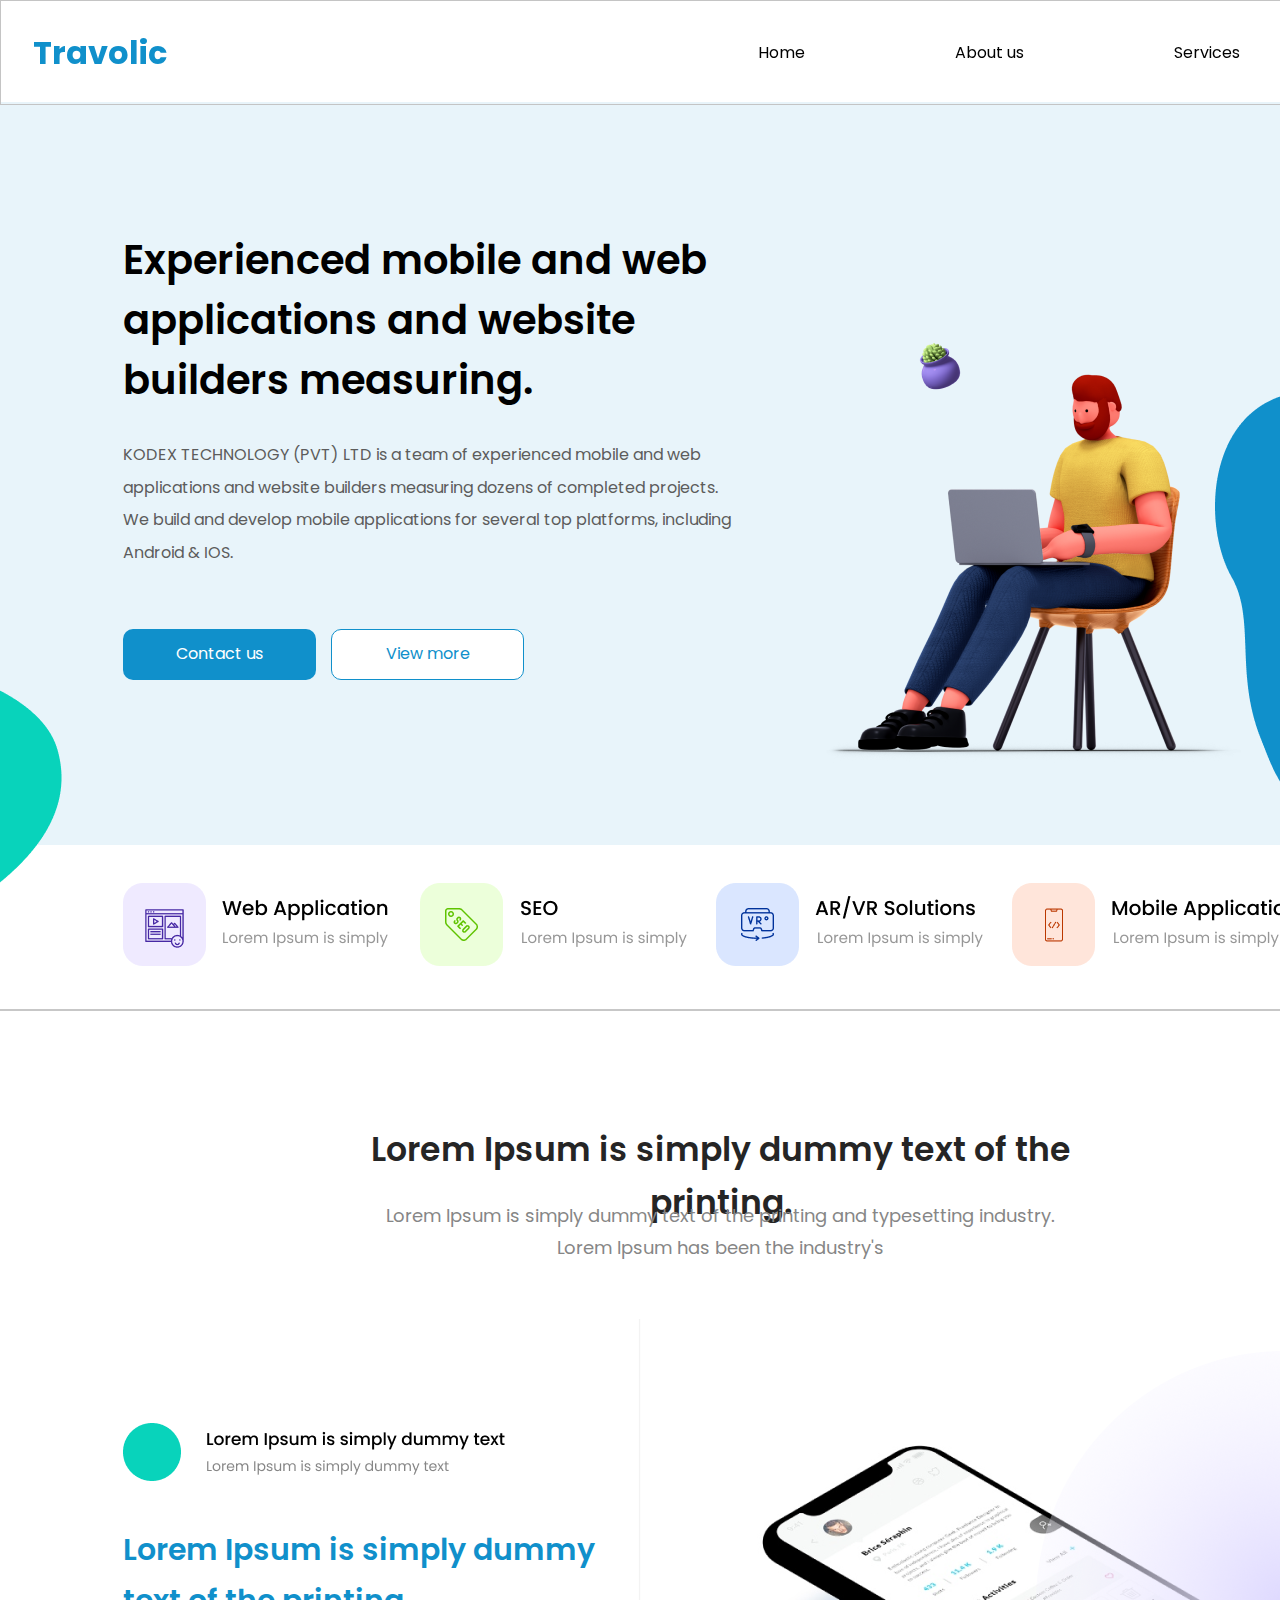
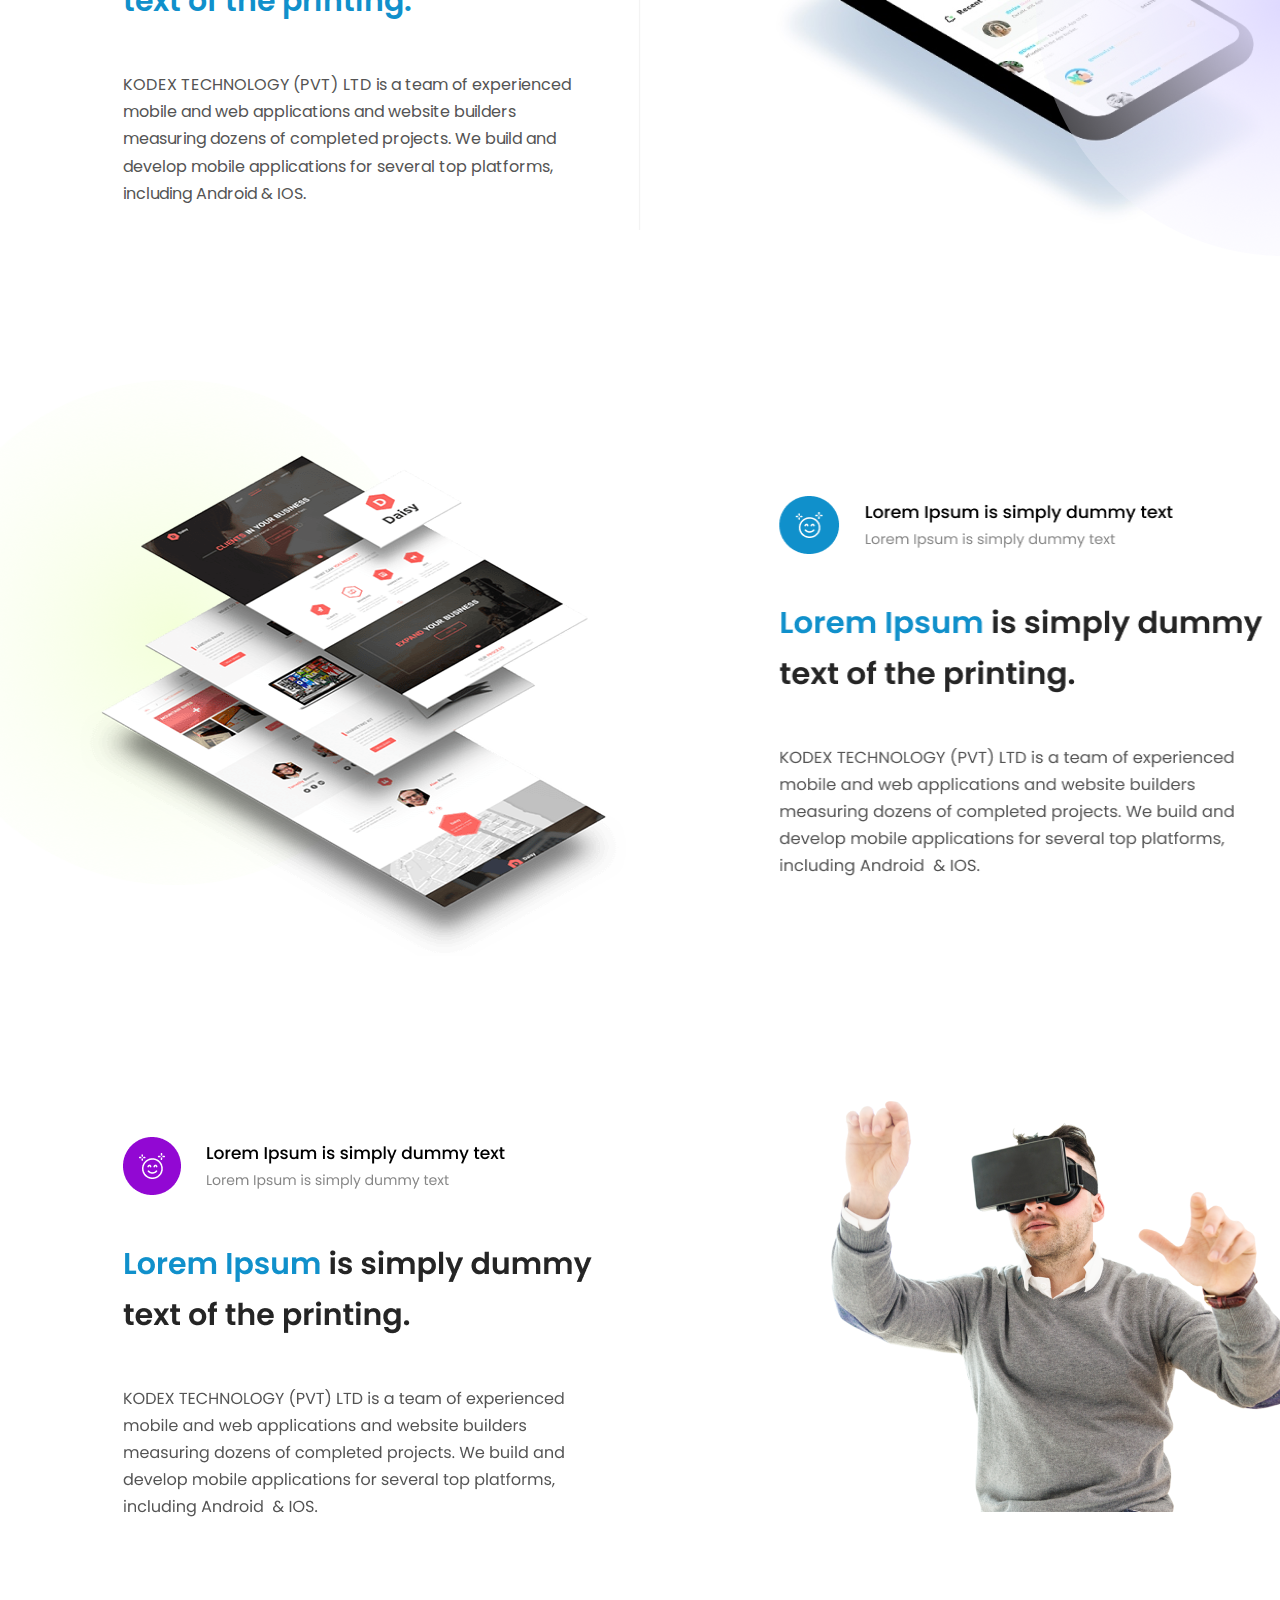
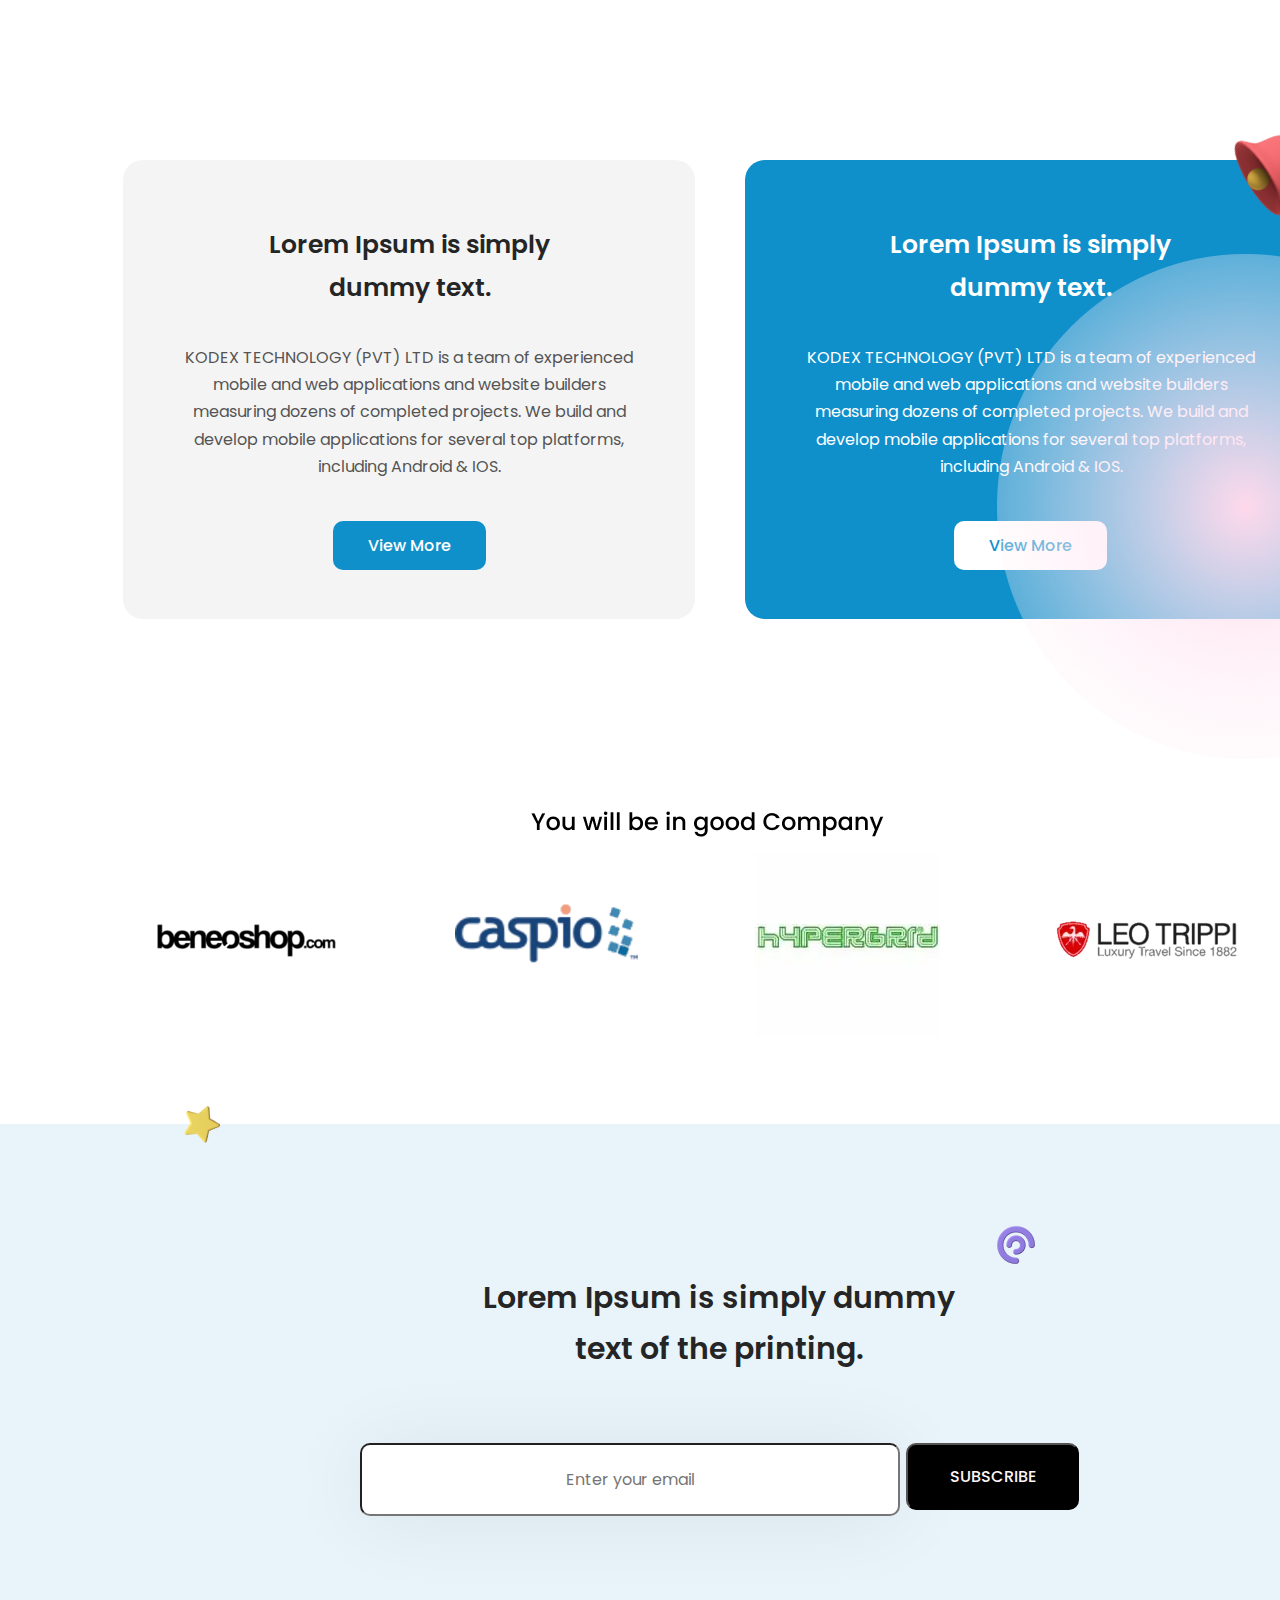
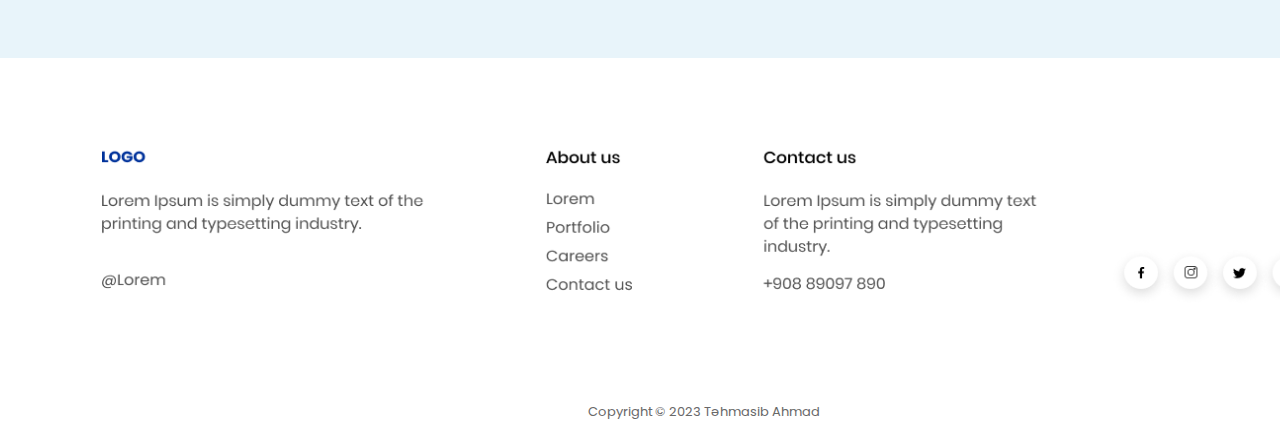
<file: index.html>
<!DOCTYPE html>
<html lang="en">
  <head>
    <meta charset="UTF-8" />
    <meta http-equiv="X-UA-Compatible" content="IE=edge" />
    <meta name="viewport" content="width=device-width, initial-scale=1.0" />
    <title>Contact Us</title>
    <link rel="stylesheet" href="assets/css/reset.css" />
    <link rel="stylesheet" href="assets/css/home.css" />
    <link
      href="https://fonts.googleapis.com/css2?family=Dancing+Script&family=Konkhmer+Sleokchher&family=Playfair+Display:ital@1&family=Poppins:wght@500&display=swap"
      rel="stylesheet"
    />
    <!-- Google tag (gtag.js) -->
<script async src="https://www.googletagmanager.com/gtag/js?id=AW-11320506823">
</script>
<script>
  window.dataLayer = window.dataLayer || [];
  function gtag(){dataLayer.push(arguments);}
  gtag('js', new Date());

  gtag('config', 'AW-11320506823');
</script>
  </head>
  <body>
    <main>
      <header>
        <h1>Travolic</h1>
        <nav>
          <ul>
            <li class="li1"><a class="aa" href="index.html">Home</a></li>
            <li class="li1"><a class="aa" href="about.html">About us</a></li>
            <li class="li1"><a class="aa" href="services.html">Services</a></li>
            <li class="li2">
              <a class="bb" href="contact.html">Contact us</a>
            </li>
          </ul>
        </nav>
      </header>
      <section class="sec1">
        <img class="img01" src="assets/images/Rectangle 4.png" alt="image">
        <img class="img2" src="assets/images/Group 6.png" alt="image">
        <h1 class="h1">Experienced mobile and web
          <br> applications and website
          <br> builders measuring.</h1>
          <p class="p1">KODEX TECHNOLOGY (PVT) LTD is a team of experienced mobile and web applications and website builders measuring dozens of completed projects. We build and develop mobile applications for several top platforms, including Android  & IOS.</p>
          <button class="btn1">Contact us</button>
          <button class="btn2">View more</button>
          <img class="img3" src="assets/images/Vector 1.png" alt="image">
          <img class="img4" src="assets/images/Vector 2.png" alt="image">
          <div>
            <img class="img5" src="assets/images/Group 23.png" alt="image">
            <img class="img6" src="assets/images/Group 24.png" alt="image">
            <img class="img7" src="assets/images/Group 25.png" alt="image">
            <img class="img8" src="assets/images/Group 26.png" alt="image">
            <img class="img9" src="assets/images/Line 2.png" alt="image">
          </div>
      </section>
      <section class="sec2">
        <h1 class="h2">Lorem Ipsum is simply dummy text of the printing.</h1>
        <p class="p2">Lorem Ipsum is simply dummy text of the printing and typesetting industry. Lorem Ipsum has been the industry's</p>
        <img class="img10" src="assets/images/Group 21.png" alt="image">
        <img class="img11" src="assets/images/happy 1.png" alt="image">
        <h1 class="h3">Lorem Ipsum is simply dummy text of the printing. </h1>
        <p class="p3">KODEX TECHNOLOGY (PVT) LTD is a team of experienced mobile and web applications and website builders measuring dozens of completed projects. We build and develop mobile applications for several top platforms, including Android  & IOS. </p>
      <div>
        <img class="img12" src="assets/images/17. Recent Activities 1.png" alt="image">
        <img class="img13" src="assets/images/Ellipse 3.png" alt="image">
      </div>
      <div>
        <img class="img14" src="assets/images/Group 29.png" alt="image">
      </div>
      <div>
        <img class="img15" src="assets/images/Group 32.png" alt="image">
      </div>
      </section>
        <div class="d"></div>
          <h1 class="hh21">Lorem Ipsum is simply dummy text.</h1>
          <p class="pp21">KODEX TECHNOLOGY (PVT) LTD is a team of experienced mobile and web applications and website builders measuring dozens of completed projects. We build and develop mobile applications for several top platforms, including Android  & IOS. </p>
          <button class="butto">View More</button>
        <div class="d1"></div>
          <h1 class="hh22">Lorem Ipsum is simply dummy text.</h1>
          <p class="pp22">KODEX TECHNOLOGY (PVT) LTD is a team of experienced mobile and web applications and website builders measuring dozens of completed projects. We build and develop mobile applications for several top platforms, including Android  & IOS. </p>
          <button class="csbutt">View More</button>
          <img class="img16" src="assets/images/Bell Angle 1.png" alt="image">
          <img class="img17" src="assets/images/Ellipse 4.png" alt="image">
          <img class="img18" src="assets/images/Ellipse 3 (1).png" alt="image">
          <div>
            <img class="img19" src="assets/images/Group 41.png" alt="image">
          </div>
          <div>
            <img class="img1" src="assets/images/Star 1.png" alt="image">
            <div class="sdiv"></div>
            <h1 class="hh11">Lorem Ipsum is simply dummy
                <br>
                text of the printing. </h1>
                <img class="immg" src="assets/images/Pai Chart 1.png" alt="image">
            <input class="inpt" type="email" placeholder="Enter your email">
            <button class="subs">SUBSCRIBE</button>
            <img class="img11" src="assets/images/Group 73.png" alt="image">
        </div>
    </section>
    <footer>
        <p class="foot">Copyright &copy; 2023 Təhmasib Ahmad</p>
    </footer>
    </main>
  </body>
</html>
</file>
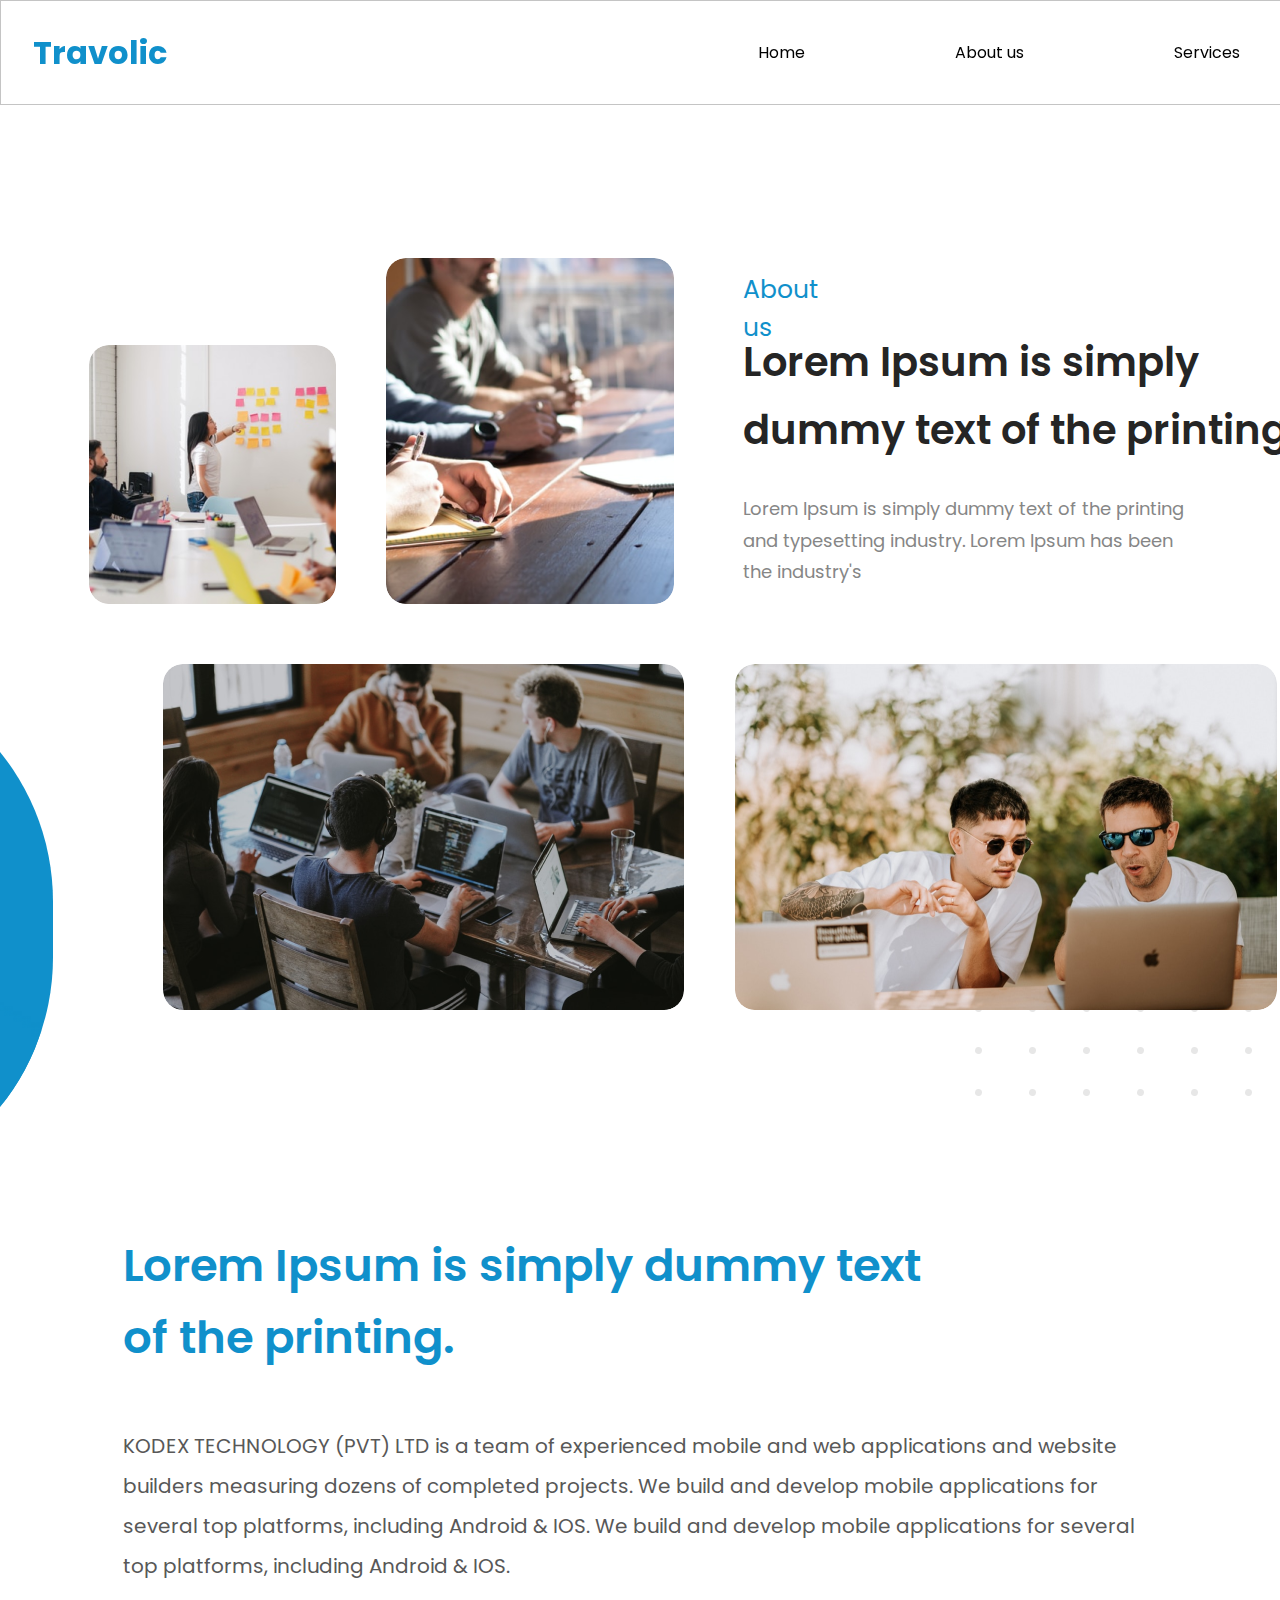
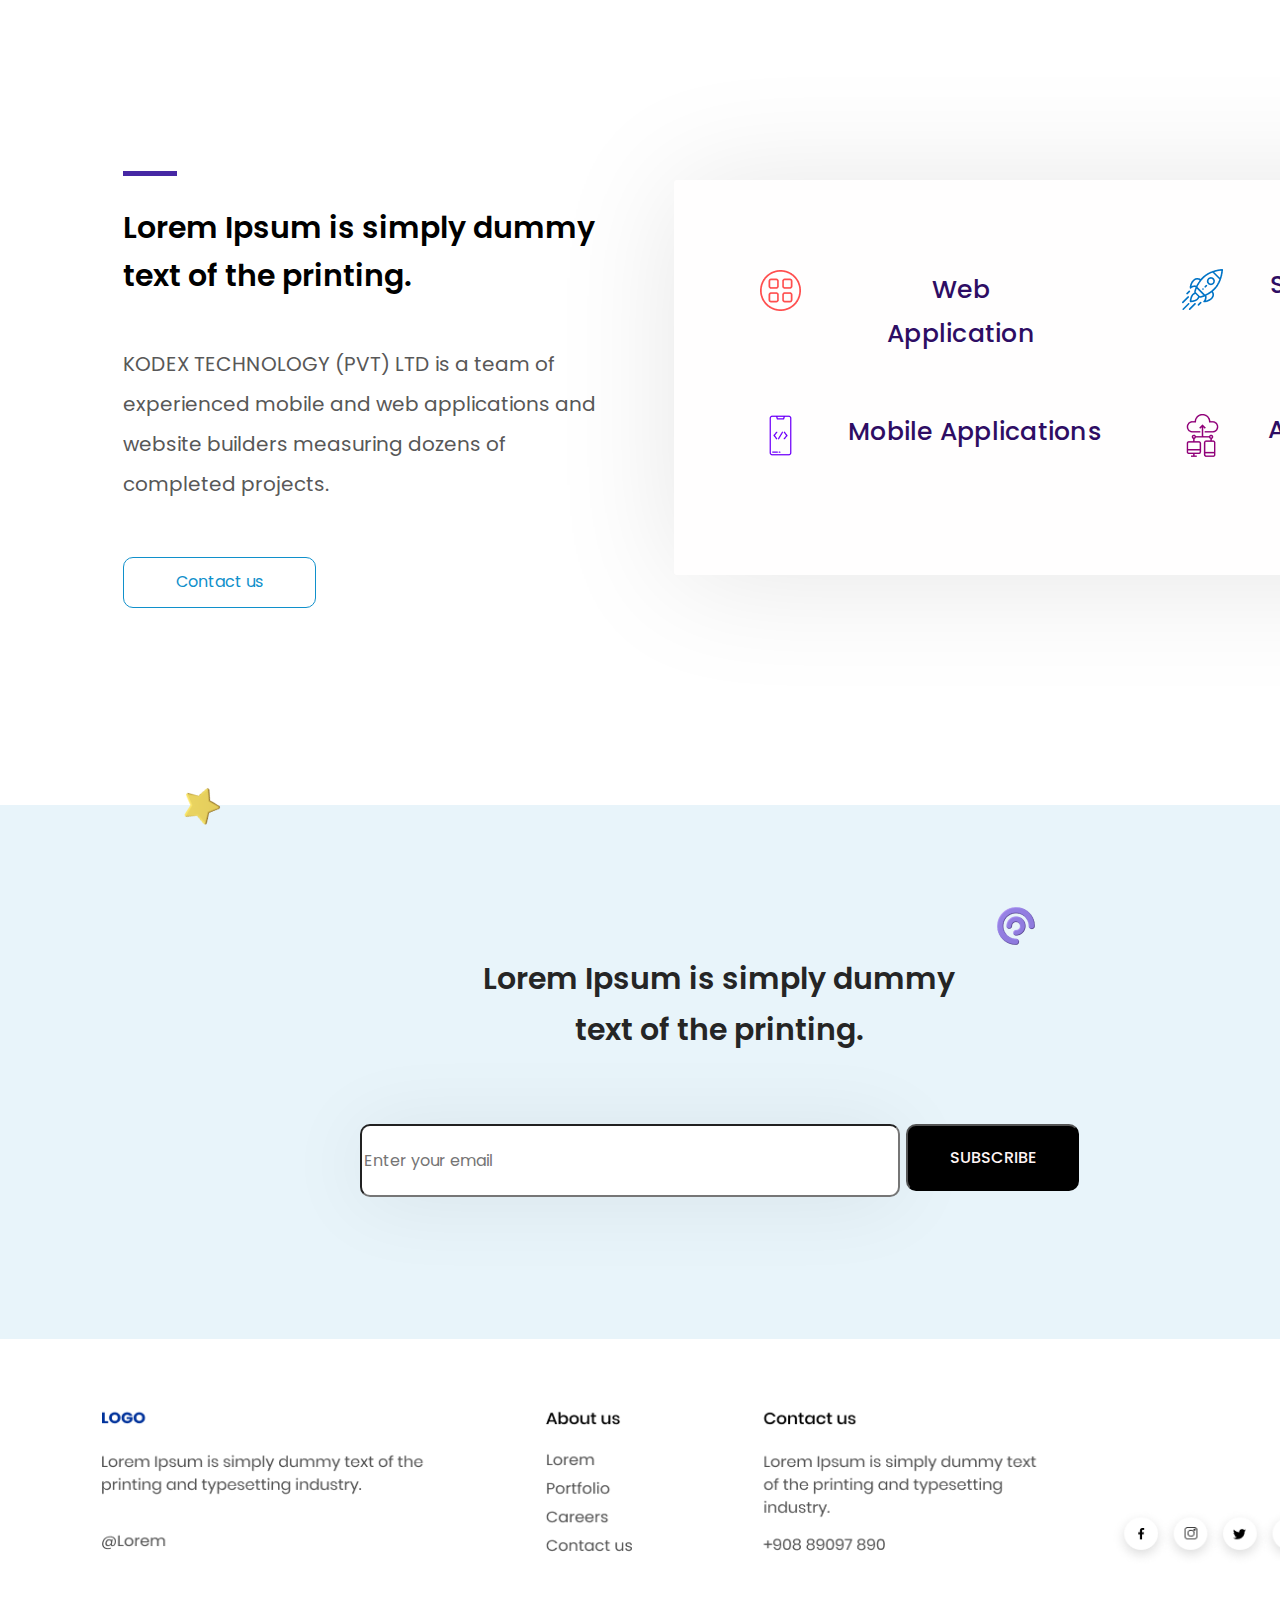
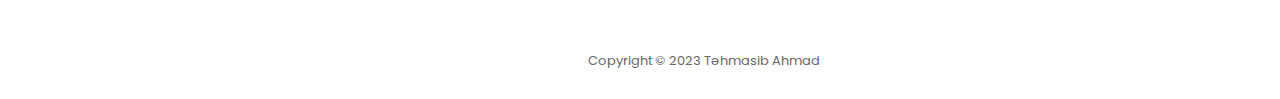
<file: about.html>
<!DOCTYPE html>
<html lang="en">

<head>
    <meta charset="UTF-8" />
    <meta http-equiv="X-UA-Compatible" content="IE=edge" />
    <meta name="viewport" content="width=device-width, initial-scale=1.0" />
    <title>About Us</title>
    <link rel="stylesheet" href="assets/css/reset.css" />
    <link rel="stylesheet" href="assets/css/aboutstyle.css" />
    <link
        href="https://fonts.googleapis.com/css2?family=Dancing+Script&family=Konkhmer+Sleokchher&family=Playfair+Display:ital@1&family=Poppins:wght@500&display=swap"
        rel="stylesheet" />
    <!-- Google tag (gtag.js) -->
<script async src="https://www.googletagmanager.com/gtag/js?id=AW-11320506823">
</script>
<script>
  window.dataLayer = window.dataLayer || [];
  function gtag(){dataLayer.push(arguments);}
  gtag('js', new Date());

  gtag('config', 'AW-11320506823');
</script>
</head>

<body>
    <main>
        <header>
            <h1>Travolic</h1>
            <nav>
                <ul>
                    <li class="li1"><a class="aa" href="index.html">Home</a></li>
                    <li class="li1"><a class="aa" href="about.html">About us</a></li>
                    <li class="li1"><a class="aa" href="services.html">Services</a></li>
                    <li class="li2"><a class="bb" href="contact.html">Contact us</a></li>
                </ul>
            </nav>
        </header>
        <section>
            <div>
                <img class="rectangle16" src="assets/images/Rectangle 16.png" alt="image">
                <img class="rectangle17" src="assets/images/Rectangle 17.png" alt="image">
                <p class="pp">About us</p>
                <h1 class="hh">Lorem Ipsum is simply dummy text of the printing.</h1>
                <p class="pp1">Lorem Ipsum is simply dummy text of the printing and typesetting industry. Lorem Ipsum has been the industry's</p>
                <img class="vector3" src="assets/images/Vector 3.png" alt="Vector">
            </div>
            <div>
                <img class="vector31" src="assets/images/Vector 3 (1).png" alt="Vector">
                <img class="rectangle18" src="assets/images/Rectangle 18.png" alt="image">
                <img class="rectangle19" src="assets/images/Rectangle 19.png" alt="image">
                <img class="frame27" src="assets/images/Frame 27.png" alt="Frame">
            </div>
            <div>
                <h1 class="h1">Lorem Ipsum is simply dummy text of the printing.</h1>
                <p class="p1">KODEX TECHNOLOGY (PVT) LTD is a team of experienced mobile and web applications and website builders
                    measuring dozens of completed projects. We build and develop mobile applications for several top
                    platforms, including Android & IOS. We build and develop mobile applications for several top
                    platforms, including Android & IOS.</p>
            </div>
            <div>
                <div>
                    <img class="rectangle20" src="assets/images/Rectangle 20.png" alt="image">
                    <h1 class="h2">Lorem Ipsum is simply dummy text of the printing.</h1>
                    <p class="p2">KODEX TECHNOLOGY (PVT) LTD is a team of experienced mobile and web applications and website
                        builders measuring dozens of completed projects.</p>
                    <button class="buutton">Contact us</button>
                </div>
                <div>
                    <div class="rel3"></div>
                    <img class="apps1" src="assets/images/apps 1.png" alt="image">
                    <p class="p3">Web Application</p>
                    <img class="startup1" src="assets/images/startup 1.png" alt="image">
                    <p class="p4">Mobile Applications</p>
                    <img class="coding1" src="assets/images/coding 1.png" alt="image">
                    <p class="p5">SEO</p>
                    <img class="cloud-computing1" src="assets/images/cloud-computing 1.png" alt="image">
                    <p class="p6">AR/VR</p>                  
                </div>
            </div>
            <div>
                <img class="img1" src="assets/images/Star 1.png" alt="image">
                <div class="sdiv"></div>
                <h1 class="hh11">Lorem Ipsum is simply dummy
                    <br>
                    text of the printing. </h1>
                    <img class="immg" src="assets/images/Pai Chart 1.png" alt="image">
                <input class="inpt" type="email" placeholder="Enter your email">
                <button class="subs">SUBSCRIBE</button>
                <img class="img11" src="assets/images/Group 73.png" alt="image">
            </div>
        </section>
        <footer>
            <p class="foot">Copyright &copy; 2023 Təhmasib Ahmad</p>
        </footer>
        </main>
</body>

</html>
</file>
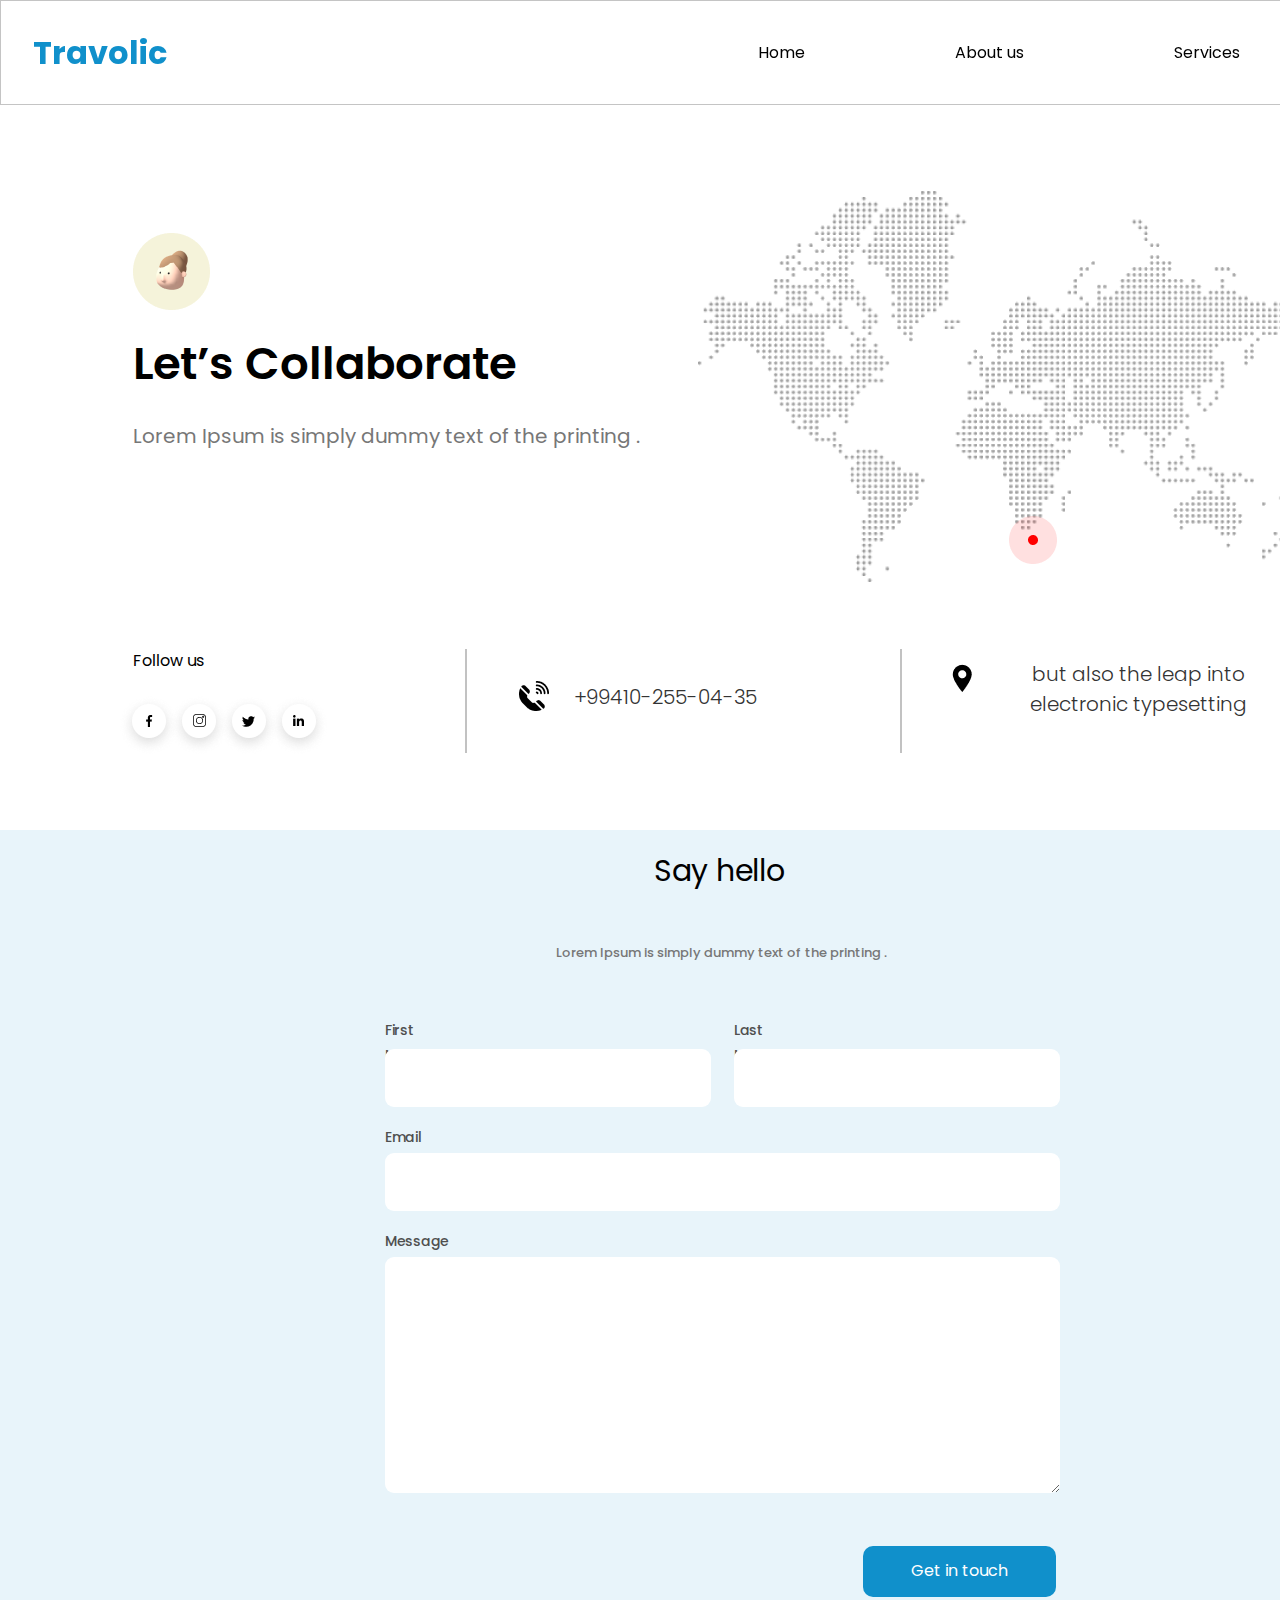
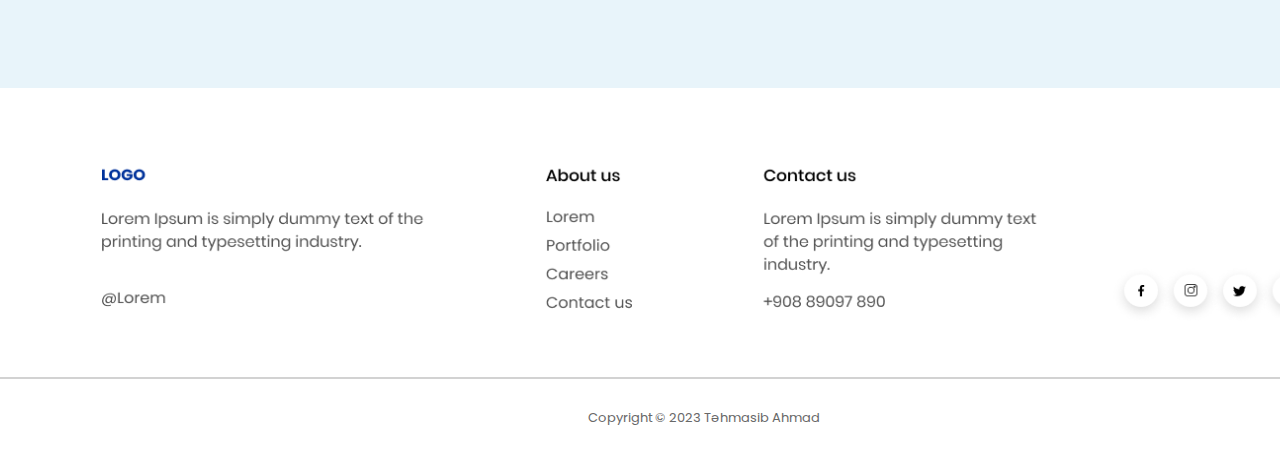
<file: contact.html>
<!DOCTYPE html>
<html lang="en">
  <head>
    <meta charset="UTF-8" />
    <meta http-equiv="X-UA-Compatible" content="IE=edge" />
    <meta name="viewport" content="width=device-width, initial-scale=1.0" />
    <title>Contact Us</title>
    <link rel="stylesheet" href="assets/css/reset.css" />
    <link rel="stylesheet" href="assets/css/style.css" />
    <link
      href="https://fonts.googleapis.com/css2?family=Dancing+Script&family=Konkhmer+Sleokchher&family=Playfair+Display:ital@1&family=Poppins:wght@500&display=swap"
      rel="stylesheet"
    />
    <!-- Google tag (gtag.js) -->
<script async src="https://www.googletagmanager.com/gtag/js?id=AW-11320506823">
</script>
<script>
  window.dataLayer = window.dataLayer || [];
  function gtag(){dataLayer.push(arguments);}
  gtag('js', new Date());

  gtag('config', 'AW-11320506823');
</script>
  </head>

  <body>
    <main>
      <header>
        <h1>Travolic</h1>
        <nav>
          <ul>
            <li class="li1"><a class="aa" href="index.html">Home</a></li>
            <li class="li1"><a class="aa" href="about.html">About us</a></li>
            <li class="li1"><a class="aa" href="services.html">Services</a></li>
            <li class="li2"><a class="bb" href="contact.html">Contact us</a></li>
          </ul>
        </nav>
      </header>
      <section class="sec1">
        <img class="img1" src="assets/images/Group 113.png" alt="image" />
        <h1 class="h1">Let’s Collaborate</h1>
        <p class="p1">Lorem Ipsum is simply dummy text of the printing .</p>
        <img class="img2" src="assets/images/Group 66.png" alt="image" />
        <nav class="roww">
          <ul>
            <li>
              <p class="p2">Follow us</p>
              <img class="img3" src="assets/images/Group 12.png" alt="image" />
            </li>
            <div class="deg1"></div>
            <li>
              <img class="img4" src="assets/images/phone 1.png" alt="image" />
              <p class="p3">+99410-255-04-35</p>
            </li>
            <div class="deg2"></div>
            <li>
              <img class="img5" src="assets/images/gps 1.png" alt="image" />
              <p class="p4">but also the leap into electronic typesetting</p>
            </li>
          </ul>
        </nav>
      </section>
      <section class="sec2">
        <h1 class="h2">Say hello</h1>
        <p class="p5">Lorem Ipsum is simply dummy text of the printing .</p>
        <form>
            <label class="label1" for="fname">First Name</label>
            <input type="text" id="fname" class="label12" />
            <label class="label2" for="lname">Last Name</label>
            <input type="text" id="lname" class="label13"/>
            <label class="label3" for="email">Email Address</label>
            <input type="text" id="email" class="label14" />
            <label class="label4" for="message">Message</label>
            <textarea name="message" id="message" cols="30" rows="10" class="label15"></textarea>
            <button class="button1"><p class="p6">Get in touch</p></button>
        </form>
      </section>
      <div class="diiv">
        <img class="img6" src="assets/images/Group 73.png" alt="">
      </div>
      <div class="ddiv"></div>
    </main>
    <footer>
      <p class="foot">Copyright &copy; 2023 Təhmasib Ahmad</p>
    </footer>
  </body>
</html>
</file>
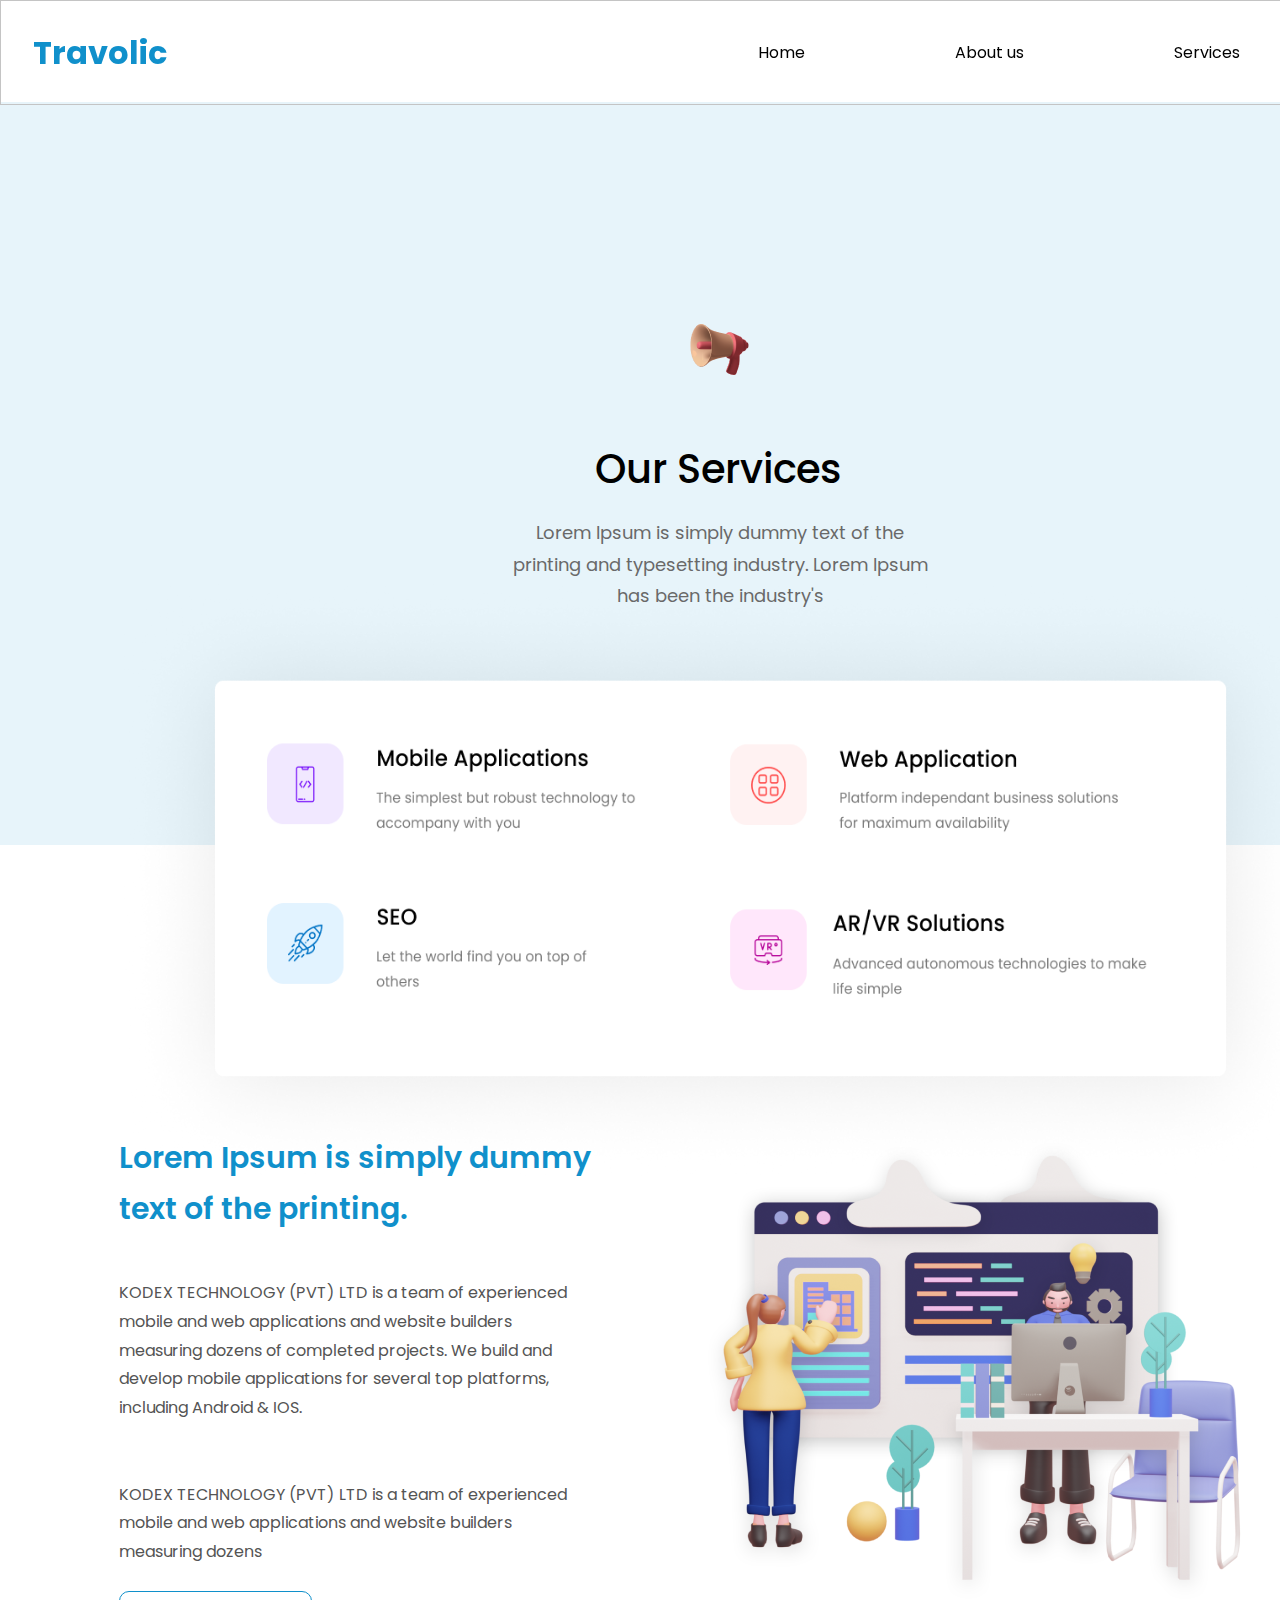
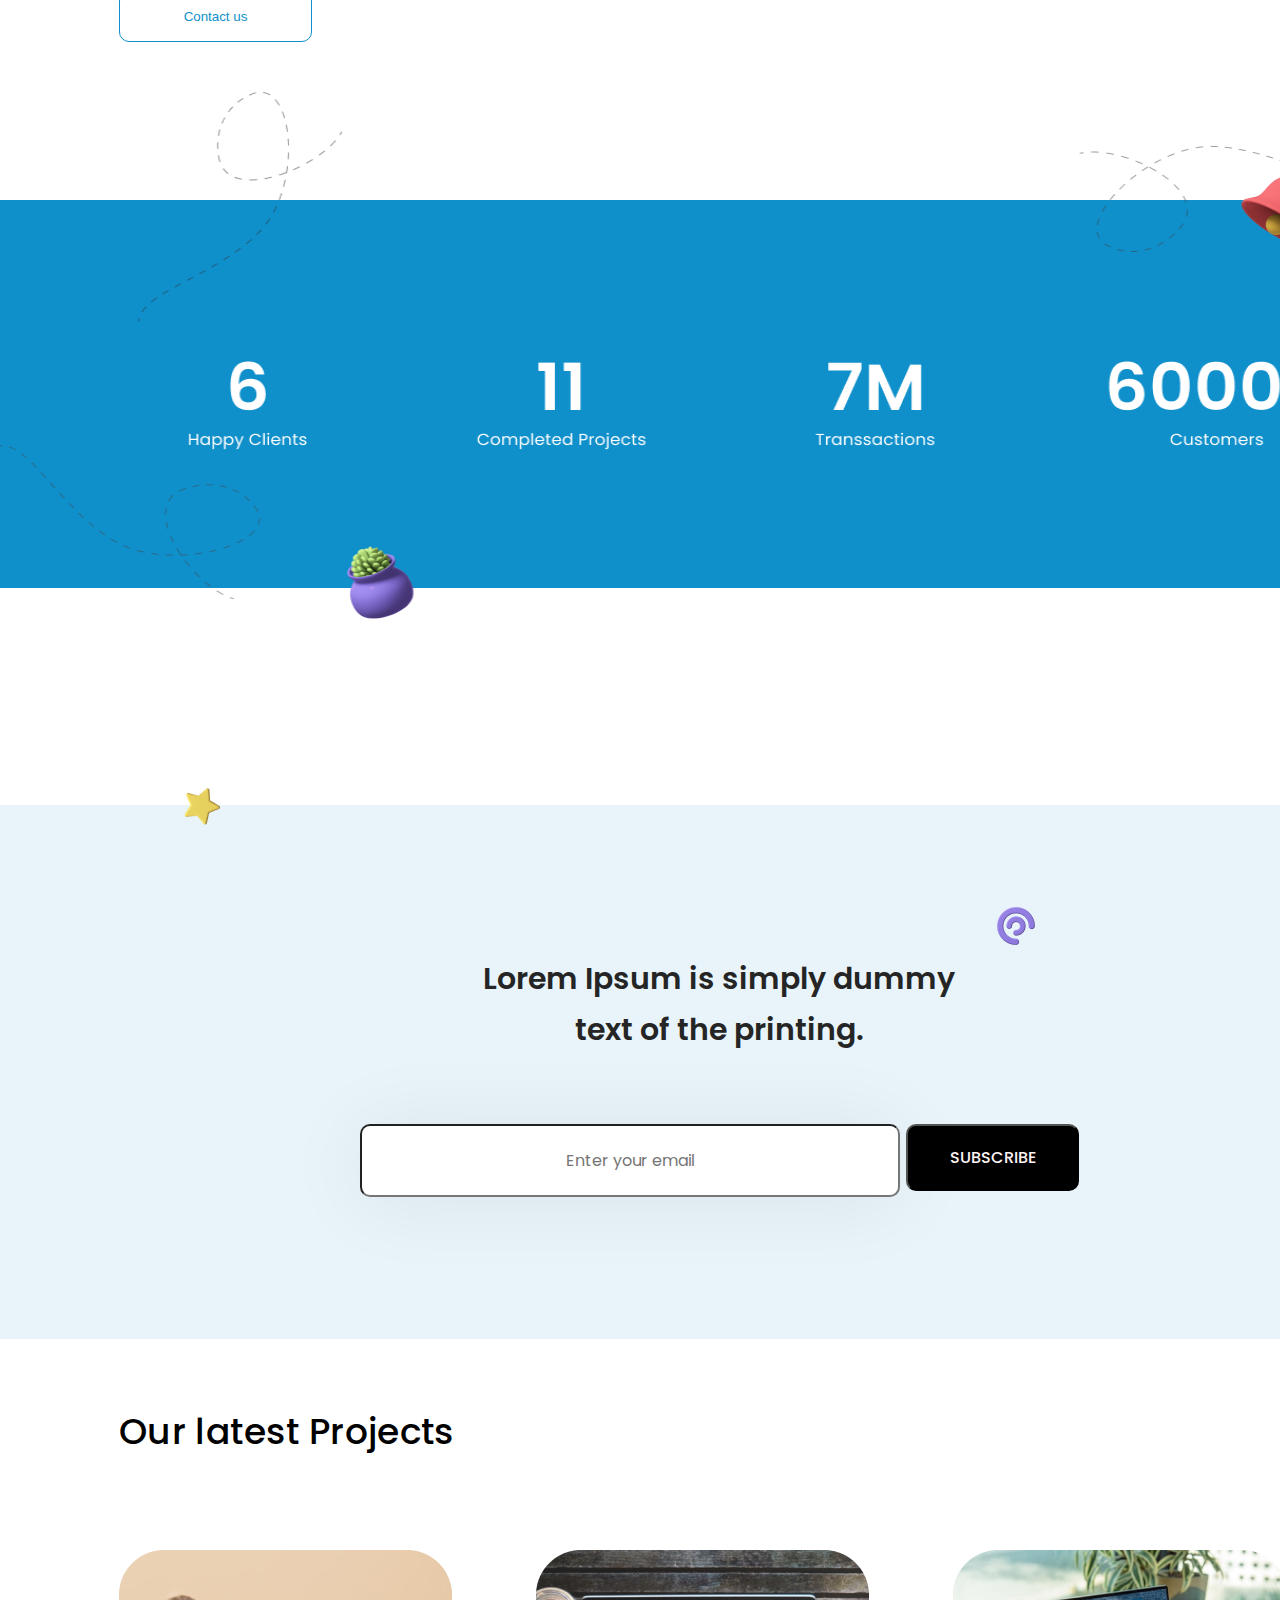
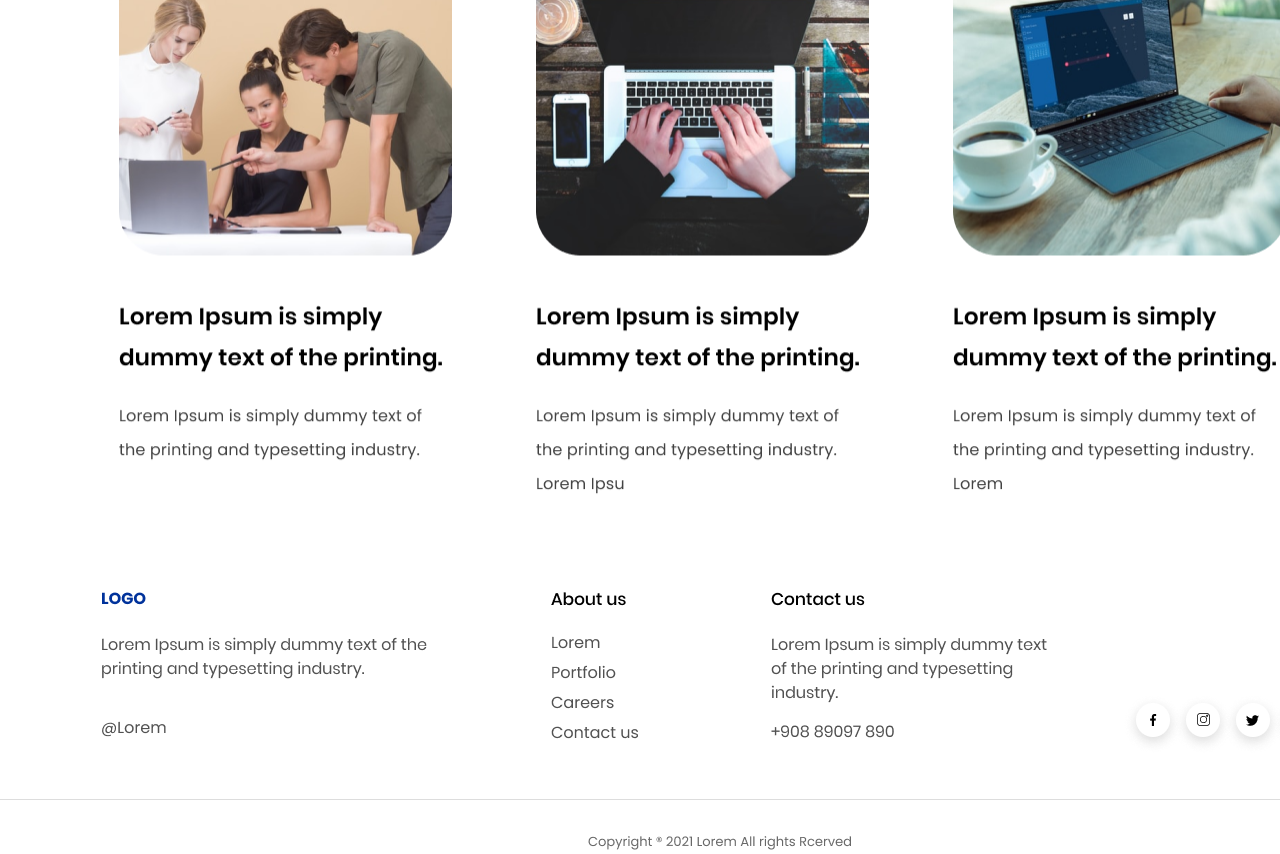
<file: services.html>
<!DOCTYPE html>
<html lang="en">
  <head>
    <meta charset="UTF-8" />
    <meta http-equiv="X-UA-Compatible" content="IE=edge" />
    <meta name="viewport" content="width=device-width, initial-scale=1.0" />
    <title>Contact Us</title>
    <link rel="stylesheet" href="assets/css/reset.css" />
    <link rel="stylesheet" href="assets/css/servicesstyle.css" />
    <link
      href="https://fonts.googleapis.com/css2?family=Dancing+Script&family=Konkhmer+Sleokchher&family=Playfair+Display:ital@1&family=Poppins:wght@500&display=swap" rel="stylesheet"/>
    <!-- Google tag (gtag.js) -->
<script async src="https://www.googletagmanager.com/gtag/js?id=AW-11320506823">
</script>
<script>
  window.dataLayer = window.dataLayer || [];
  function gtag(){dataLayer.push(arguments);}
  gtag('js', new Date());

  gtag('config', 'AW-11320506823');
</script>
  </head>

  <body>
    <main>
      <header>
        <h1>Travolic</h1>
        <nav>
          <ul>
            <li class="li1"><a class="aa" href="index.html">Home</a></li>
            <li class="li1"><a class="aa" href="about.html">About us</a></li>
            <li class="li1"><a class="aa" href="services.html">Services</a></li>
            <li class="li2"><a class="bb" href="contact.html">Contact us</a></li>
          </ul>
        </nav>
      </header>
      <section class="section15">
        <img
          class="immg1"
          src="assets/images/Speaker Angle 1.png"
          alt="image"
        />
        <h1 class="h1s">Our Services</h1>
        <p class="pp">
          Lorem Ipsum is simply dummy text of the printing and typesetting
          industry. Lorem Ipsum has been the industry's
        </p>
      </section>
        <img class="secsec" src="assets/images/Group 94.png" alt="image" />
        <div>
          <h1 class="sh1s">Lorem Ipsum is simply dummy text of the printing. </h1>
          <p class="p4p"> KODEX TECHNOLOGY (PVT) LTD is a team of experienced mobile and web applications and website builders measuring dozens of completed projects. We build and develop mobile applications for several top platforms, including Android  & IOS.
            <br>
            <br>
            <br>
            KODEX TECHNOLOGY (PVT) LTD is a team of experienced mobile and web applications and website builders measuring dozens </p>
            <button class="buton">Contact us</button>
            <img class="i1mage" src="assets/images/3D Illustration-Product Development-Skin-01 1.png" alt="image">
        </div>
        <img class="i2mage" src="assets/images/Group 96.png" alt="image">
        <h1 class="hh11h" >Our latest Projects</h1>
        <img class="grp98" src="assets/images/Group 98.png" alt="image">
        <img class="grp97" src="assets/images/Group 97.png" alt="image">
        <img class="grp99" src="assets/images/Group 99.png" alt="image">
      <section>
        <div>
          <img class="img1" src="assets/images/Star 1.png" alt="image" />
          <div class="sdiv"></div>
          <h1 class="hh11">
            Lorem Ipsum is simply dummy
            <br />
            text of the printing.
          </h1>
          <img class="immg" src="assets/images/Pai Chart 1.png" alt="image" />
          <input class="inpt" type="email" placeholder="Enter your email" />
          <button class="subs">SUBSCRIBE</button>
        </div>
      </section>
      <img class="climg" src="assets/images/Group 84.png" alt="image">
    </main>
  </body>
</html>
</file>
<file: assets/css/home.css>
body {
    overflow-x: hidden;
}

main header {
    display: flex;
    flex-direction: row;
    justify-content: space-between;
    align-items: center;
    width: 1519px;
    height: 103px;
    border: 0.7px solid #C4C4C4;
    position: fixed;
    z-index: 453;
}

header h1 {
    font-size: 2em;
    font-weight: 700;
    font-family: 'Poppins', sans-serif;
    color: #1090CB;
    margin-left: 32px;

}

nav ul {
    display: flex;
    flex-direction: row;
    justify-content: space-between;
    text-align: center;
}

nav ul li a {
    text-decoration: none;
    color: black;
}


.li2 a {
    color: #fff;
}

.li1 {
    display: flex;
    align-items: center;
    margin-right: 150px;
    font-family: 'Poppins';
    font-style: normal;
    font-size: 16px;
    font-weight: 400;
    line-height: 24px;
    letter-spacing: 0em;
    text-align: left;

}

.li1 a {
    font-size: 16px;
}

.li2 {
    display: flex;
    align-items: center;
    font-family: 'Poppins';
    font-style: normal;
    font-weight: 400;
    font-size: 13px;
    padding: 15px;
    background-color: #1090CB;
    margin-right: 30px;
    border-radius: 6px;
}

.aa:hover {
    color: #1090CB;
    transition: calc(0.6s);
}

.img01 {
    position: absolute;
    width: 1519px;
    height: 743px;
    left: 0px;
    top: 102px;
}

.img2 {
    position: absolute;
    left: 800px;
    top: 102px;
}

.h1 {
    position: absolute;
    width: 630px;
    height: 193px;
    left: 123px;
    top: 230px;
    font-family: 'Poppins';
    font-style: normal;
    font-weight: 600;
    font-size: 40px;
    line-height: 60px;
    color: #000000;
}

.p1 {
    position: absolute;
    width: 613px;
    height: 125px;
    left: 123px;
    top: 439px;
    font-family: 'Poppins';
    font-style: normal;
    font-weight: 400;
    font-size: 16px;
    line-height: 204.3%;
    color: #5C5C5C;
}

.btn1 {
    position: absolute;
    width: 193px;
    height: 51px;
    left: 123px;
    top: 629px;
    background: #1090CB;
    border-radius: 10px;
    font-family: 'Poppins';
    font-style: normal;
    font-weight: 400;
    font-size: 16px;
    line-height: 204.3%;
    color: #FFFFFF;
    border: none;
}

.btn2 {
    position: absolute;
    width: 193px;
    height: 51px;
    left: 331px;
    top: 629px;
    background: #FFFFFF;
    border: 1px solid #1090CB;
    border-radius: 10px;
    font-family: 'Poppins';
    font-style: normal;
    font-weight: 400;
    font-size: 16px;
    line-height: 204.3%;
    color: #1090CB;
}

.img3 {
    position: absolute;
    right: 0px;
    top: 391px;
}

.img4 {
    position: absolute;
    left: 0px;
    top: 375px;
}

.img5 {
    position: absolute;
    width: 298px;
    height: 83px;
    left: 1012px;
    top: 883px;
}

.img6 {
    position: absolute;
    width: 267px;
    height: 83px;
    left: 716px;
    top: 883px;
}

.img7 {
    position: absolute;
    width: 267px;
    height: 83px;
    left: 420px;
    top: 883px;
}

.img8 {
    position: absolute;
    width: 266px;
    height: 83px;
    left: 123px;
    top: 883px;
}

.img9 {
    position: absolute;
    width: 1519px;
    height: 0px;
    left: 0px;
    top: 1009px;
    border: 0.7px solid #C7C7C7;
}

.h2 {
    position: absolute;
    width: 847px;
    height: 44px;
    left: 297px;
    top: 1124px;
    font-family: 'Poppins';
    font-style: normal;
    font-weight: 600;
    font-size: 33px;
    line-height: 160%;
    text-align: center;
    color: #252525;
}

.p2 {
    position: absolute;
    width: 692px;
    height: 64px;
    left: 374px;
    top: 1200px;
    font-family: 'Poppins';
    font-style: normal;
    font-weight: 400;
    font-size: 18px;
    line-height: 175%;
    text-align: center;
    color: #868686;
}

.img10 {
    position: absolute;
    left: 123px;
    top: 1423px;
}

.img11 {
    position: absolute;
    left: 139px;
    top: 1439px;
}

.h3 {
    position: absolute;
    width: 516px;
    height: 91px;
    left: 123px;
    top: 1524px;
    font-family: 'Poppins';
    font-style: normal;
    font-weight: 600;
    font-size: 30px;
    line-height: 170%;
    color: #1090CB;
}

.p3 {
    position: absolute;
    width: 476px;
    height: 141px;
    left: 123px;
    top: 1671px;
    font-family: 'Poppins';
    font-style: normal;
    font-weight: 400;
    font-size: 16px;
    line-height: 170%;
    color: #545454;
}

.img12 {
    position: absolute;
    left: 637px;
    top: 1319px;
}

.img13 {
    position: absolute;
    right: 0px;
    top: 1351px;
}

.img14 {
    position: absolute;
    width: 1351px;
    height: 576px;
    left: -40px;
    top: 1980px;
}

.img15 {
    position: absolute;
    width: 1194px;
    height: 484px;
    left: 123px;
    top: 2642px;
}

.d {
    position: absolute;
    width: 572px;
    height: 459px;
    left: 123px;
    top: 3360px;
    background: #F4F4F4;
    border-radius: 20px;
}

.hh21 {
    position: absolute;
    width: 365px;
    height: 84px;
    left: 227px;
    top: 3424px;

    font-family: 'Poppins';
    font-style: normal;
    font-weight: 600;
    font-size: 25px;
    line-height: 170%;
    /* or 43px */

    text-align: center;

    color: #252525;
}

.pp21 {
    position: absolute;
    width: 476px;
    height: 141px;
    left: 171px;
    top: 3544px;

    font-family: 'Poppins';
    font-style: normal;
    font-weight: 400;
    font-size: 16px;
    line-height: 170%;
    /* or 27px */

    text-align: center;

    color: #545454;
}

.butto {
    position: absolute;
    width: 153px;
    height: 49px;
    left: 333px;
    top: 3721px;

    background: #1090CB;
    border-radius: 10px;
    font-family: 'Poppins';
    font-style: normal;
    font-weight: 500;
    font-size: 16px;
    line-height: 170%;
    /* or 27px */

    text-align: center;

    color: #FFFFFF;
    border: none;
}

.d1 {
    position: absolute;
    width: 572px;
    height: 459px;
    left: 745px;
    top: 3360px;
    background: #1090CB;
    border-radius: 20px;
}

.hh22 {
    position: absolute;
    width: 365px;
    height: 84px;
    left: 848px;
    top: 3424px;

    font-family: 'Poppins';
    font-style: normal;
    font-weight: 600;
    font-size: 25px;
    line-height: 170%;
    /* or 43px */

    text-align: center;

    color: #FFFFFF;
}

.pp22 {
    position: absolute;
    width: 476px;
    height: 141px;
    left: 793px;
    top: 3544px;
    font-family: 'Poppins';
    font-style: normal;
    font-weight: 400;
    font-size: 16px;
    line-height: 170%;
    text-align: center;
    color: #FFFFFF;
}

.csbutt {
    position: absolute;
    width: 153px;
    height: 49px;
    left: 954px;
    top: 3721px;
    background: #FFFFFF;
    border-radius: 10px;
    font-family: 'Poppins';
    font-style: normal;
    font-weight: 500;
    font-size: 16px;
    line-height: 170%;
    text-align: center;
    color: #1090CB;
    border: none;
}

.img16 {
    position: absolute;
    left: 1197.86px;
    top: 3283px;
    transform: rotate(20.37deg);
}

.img17 {
    position: absolute;
    left: 997px;
    top: 3454px;
}

.img18 {
    position: absolute;
    left: -250px;
    top: 3819px;
}

.img19 {
    position: absolute;
    left: 155px;
    top: 4003px;
}

.img1 {
    position: absolute;
    width: 66px;
    height: 66px;
    left: 167px;
    top: 4290px;
    transform: rotate(-24.8deg);
    z-index: 77;
}

.sdiv {
    position: absolute;
    width: 1440px;
    height: 534px;
    left: 0px;
    top: 4324px;
    background: #E8F4FA;
}

.hh11 {
    position: absolute;
    width: 516px;
    height: 91px;
    left: 461px;
    top: 4472px;
    
    font-family: 'Poppins';
    font-style: normal;
    font-weight: 600;
    font-size: 30px;
    line-height: 170%;
    /* or 51px */
    
    text-align: center;
    
    color: #252525;
}

.immg {
    position: absolute;
    width: 54px;
    height: 54px;
    left: 989px;
    top: 4418px;
}

.inpt {
    position: absolute;
    width: 532px;
    height: 67px;
    left: 360px;
    top: 4643px;
    
    background: #FFFFFF;
    box-shadow: 0px 4px 84px rgba(0, 0, 0, 0.07);
    border-radius: 10px;
    font-family: 'Poppins';
    font-style: normal;
    font-weight: 400;
    font-size: 16px;
    line-height: 170%;
    /* or 27px */
    
    text-align: center;
    
    color: #787878;
}

.subs {
    position: absolute;
    width: 173px;
    height: 67px;
    left: 906px;
    top: 4643px;
    
    background: #000000;
    border-radius: 10px;
    font-family: 'Poppins';
    font-style: normal;
    font-weight: 500;
    font-size: 16px;
    line-height: 170%;
    /* or 27px */
    
    text-align: center;
    
    color: #FFF4F4;
}

.img11 {
    position: absolute;
    width: 1219px;
    height: 161px;
    left: 101px;
    top: 4945px;
}
.foot {
    display: flex;
    align-items: center;
    position: absolute;
    width: 264px;
    height: 25px;
    left: 588px;
    top: 5200px;
    bottom: 20px;
    font-family: 'Poppins';
    font-style: normal;
    font-weight: 400;
    font-size: 13px;
    line-height: 190.6%;
    color: #686868;
}
</file>
<file: assets/css/aboutstyle.css>
body{
    overflow-x: hidden;
}
main header {
    display: flex;
    flex-direction: row;
    justify-content: space-between;
    align-items: center;
    width: 1519px;
    height: 103px;
    border: 0.7px solid #C4C4C4;
    position: fixed;
    z-index: 453;
}

header h1 {
    font-size: 2em;
    font-weight: 700;
    font-family: 'Poppins', sans-serif;
    color: #1090CB;
    margin-left: 32px;

}

nav ul {
    display: flex;
    flex-direction: row;
    justify-content: space-between;
    text-align: center;
}

nav ul li a {
    text-decoration: none;
    color: black;
}


.li2 a {
    color: #fff;
}

.li1 {
    display: flex;
    align-items: center;
    margin-right: 150px;
    font-family: 'Poppins';
    font-style: normal;
    font-size: 16px;
    font-weight: 400;
    line-height: 24px;
    letter-spacing: 0em;
    text-align: left;

}

.li1 a {
    font-size: 16px;
}

.li2 {
    display: flex;
    align-items: center;
    font-family: 'Poppins';
    font-style: normal;
    font-weight: 400;
    font-size: 13px;
    padding: 15px;
    background-color: #1090CB;
    margin-right: 30px;
    border-radius: 6px;
}

.aa:hover {
    color: #1090CB;
    transition: calc(0.6s);
}

.rectangle16 {
    position: absolute;
    width: 247px;
    height: 259px;
    left: 89px;
    top: 345px;
    border-radius: 20px;
}

.rectangle17 {
    position: absolute;
    width: 288px;
    height: 346px;
    left: 386px;
    top: 258px;
    border-radius: 20px;
}

.pp {
    position: absolute;
    width: 111px;
    height: 38px;
    left: 743px;
    top: 271px;
    font-family: 'Poppins';
    font-style: normal;
    font-weight: 400;
    font-size: 25px;
    line-height: 38px;
    color: #1090CB;
}

.hh {
    position: absolute;
    width: 565px;
    height: 128px;
    left: 743px;
    top: 328px;
    font-family: 'Poppins';
    font-style: normal;
    font-weight: 600;
    font-size: 40px;
    line-height: 170%;
    color: #252525;
}

.pp1 {
    position: absolute;
    width: 463px;
    height: 96px;
    left: 743px;
    top: 493px;
    font-family: 'Poppins';
    font-style: normal;
    font-weight: 400;
    font-size: 18px;
    line-height: 175%;
    color: #868686;
}

.vector31 {
    position: absolute;
    width: 475px;
    height: 531px;
    left: -422px;
    top: 664px;
    background: #1090CB;
    border-radius: 5000px 5000px;
}

.rectangle18 {
    position: absolute;
    width: 521px;
    height: 346px;
    left: 163px;
    top: 664px;
    border-radius: 20px;
}

.rectangle19 {
    position: absolute;
    width: 542px;
    height: 346px;
    left: 735px;
    top: 664px;
    border-radius: 20px;
    z-index: 6;

}

.frame27 {
    display: flex;
    flex-direction: column;
    align-items: flex-start;
    padding: 0px;
    gap: 35px;
    position: absolute;
    width: 385px;
    height: 301px;
    left: 975px;
    top: 795px;
}

.h1 {
    position: absolute;
    width: 807px;
    height: 148px;
    left: 123px;
    top: 1230px;
    font-family: 'Poppins';
    font-style: normal;
    font-weight: 600;
    font-size: 45px;
    line-height: 160%;
    color: #1090CB;
}

.p1 {
    position: absolute;
    width: 1014px;
    height: 167px;
    left: 123px;
    top: 1426px;
    font-family: 'Poppins';
    font-style: normal;
    font-weight: 400;
    font-size: 20px;
    line-height: 200%;
    color: #585858;
}

.rectangle20 {
    position: absolute;
    width: 54px;
    height: 5px;
    left: 123px;
    top: 1771px;
    background: #4628A4;
}

.h2 {
    position: absolute;
    width: 499px;
    height: 109px;
    left: 123px;
    top: 1804px;
    font-family: 'Poppins';
    font-style: normal;
    font-weight: 600;
    font-size: 30px;
    line-height: 160%;
    color: #000000;
}

.p2 {
    position: absolute;
    width: 487px;
    height: 151px;
    left: 123px;
    top: 1944px;
    font-family: 'Poppins';
    font-style: normal;
    font-weight: 400;
    font-size: 20px;
    line-height: 200%;
    color: #585858;
}

.apps1 {
    position: absolute;
    width: 41px;
    height: 41px;
    left: 760px;
    top: 1870px;
}

.p3 {
    position: absolute;
    width: 212px;
    height: 44px;
    left: 855px;
    top: 1868px;
    font-family: 'Poppins';
    font-style: normal;
    font-weight: 500;
    font-size: 25px;
    line-height: 177.9%;
    text-align: center;
    letter-spacing: 0.01em;
    color: #2E0D64;
}

.startup1 {
    position: absolute;
    width: 41px;
    height: 41px;
    left: 1182px;
    top: 1869px;
}

.p4 {
    position: absolute;
    width: 253px;
    height: 44px;
    left: 848px;
    top: 2010px;
    font-family: 'Poppins';
    font-style: normal;
    font-weight: 500;
    font-size: 25px;
    line-height: 177.9%;
    text-align: center;
    letter-spacing: 0.01em;
    color: #2E0D64;
}

.coding1 {
    position: absolute;
    width: 41px;
    height: 41px;
    left: 760px;
    top: 2015px;
}

.p5 {
    position: absolute;
    width: 49px;
    height: 44px;
    left: 1270px;
    top: 1863px;
    font-family: 'Poppins';
    font-style: normal;
    font-weight: 500;
    font-size: 25px;
    line-height: 177.9%;
    text-align: center;
    letter-spacing: 0.01em;
    color: #2E0D64;
}

.cloud-computing1 {
    position: absolute;
    width: 43px;
    height: 43px;
    left: 1181px;
    top: 2014px;
}

.p6 {
    position: absolute;
    width: 81px;
    height: 44px;
    left: 1268px;
    top: 2008px;
    font-family: 'Poppins';
    font-style: normal;
    font-weight: 500;
    font-size: 25px;
    line-height: 177.9%;
    text-align: center;
    letter-spacing: 0.01em;
    color: #2E0D64;
}

.foot {
    display: flex;
    align-items: center;
    position: absolute;
    width: 264px;
    height: 25px;
    padding-bottom: 25px;
    left: 588px;
    top: 2006px;
    bottom: 15px;
    font-family: 'Poppins';
    font-style: normal;
    font-weight: 400;
    font-size: 13px;
    line-height: 190.6%;
    color: #686868;
}

.button1 {
    position: absolute;
    width: 193px;
    height: 51px;
    left: 863px;
    top: 716px;
    background: #1090CB;
    border-radius: 10px;
    border: none;
}

.p6 {
    position: absolute;
    width: 81px;
    height: 44px;
    left: 1268px;
    top: 2008px;
    font-family: 'Poppins';
    font-style: normal;
    font-weight: 500;
    font-size: 25px;
    line-height: 177.9%;
    text-align: center;
    letter-spacing: 0.01em;
    color: #2E0D64;
}
.buutton{
    position: absolute;
    width: 193px;
    height: 51px;
    left: 123px;
    top: 2157px;
    font-family: 'Poppins';
    font-style: normal;
    font-weight: 400;
    font-size: 16px;
    line-height: 204.3%;
    color: #1090CB;  
    background: #FFFFFF;
    border: 1px solid #1090CB;
    border-radius: 10px;  
}

.vector3{
    position: absolute;
    left: 1465px;
}
.rel3{
    position: absolute;
    border-radius: 3px;
    width: 766px;
    height: 395px;
    left: 674px;
    top: 1780px;
    background: #fffefe;
    box-shadow: 0px 4px 124px rgba(0, 0, 0, 0.1);
}
.img1{
    position: absolute;
    z-index: 66;
    width: 66px;
    height: 66px;
    left: 167px;
    top: 2372px;
    transform: rotate(-24.8deg);
}
.foot{
    display: flex;
    align-items: center;
    position: absolute;
    width: 264px;
    height: 25px;
    left: 588px;
    top: 3249px;
    font-family: 'Poppins';
    font-style: normal;
    font-weight: 400;
    font-size: 13px;
    line-height: 190.6%;
    color: #686868;
}
.sdiv{
    position: absolute;
    width: 1519px;
    height: 534px;
    left: 0px;
    top: 2405px;
    background: #E8F4FA;
}
.hh11{
    position: absolute;
    width: 516px;
    height: 91px;
    left: 461px;
    top: 2553px;
    font-family: 'Poppins';
    font-style: normal;
    font-weight: 600;
    font-size: 30px;
    line-height: 170%;
    text-align: center;
    color: #252525;
}
.immg{
    position: absolute;
    width: 54px;
    height: 54px;
    left: 989px;
    top: 2499px;
}
.inpt{
    position: absolute;
    width: 532px;
    height: 67px;
    left: 360px;
    top: 2724px;
    background: #FFFFFF;
    box-shadow: 0px 4px 84px rgba(0, 0, 0, 0.07);
    border-radius: 10px;
    font-family: 'Poppins';
    font-style: normal;
    font-weight: 400;
    font-size: 16px;
    line-height: 170%;
    color: #787878;
}
.subs{
    position: absolute;
    width: 173px;
    height: 67px;
    left: 906px;
    top: 2724px;
    background: #000000;
    border-radius: 10px;
    font-family: 'Poppins';
    font-style: normal;
    font-weight: 500;
    font-size: 16px;
    line-height: 170%;
    text-align: center;
    color: #FFF4F4;
}

.img11{
    position: absolute;
    width: 1219px;
    height: 161px;
    left: 101px;
    top: 3006px;
}
</file>
<file: assets/css/style.css>
main header {
    display: flex;
    flex-direction: row;
    justify-content: space-between;
    align-items: center;
    width: 1519px;
    height: 103px;
    border: 0.7px solid #C4C4C4;
    position: fixed;
    z-index: 55;
}

header h1 {
    font-size: 2em;
    font-weight: 700;
    font-family: 'Poppins', sans-serif;
    color: #1090CB;
    margin-left: 32px;

}

nav ul {
    display: flex;
    flex-direction: row;
    justify-content: space-between;
    text-align: center;
}

nav ul li a {
    text-decoration: none;
    color: black;
}


.li2 a {
    color: #fff;
}

.li1 {
    display: flex;
    align-items: center;
    margin-right: 150px;
    font-family: 'Poppins';
    font-style: normal;
    font-size: 16px;
    font-weight: 400;
    line-height: 24px;
    letter-spacing: 0em;
    text-align: left;

}

.li1 a {
    font-size: 16px;

}

.li2 {
    display: flex;
    align-items: center;
    font-family: 'Poppins';
    font-style: normal;
    font-weight: 400;
    font-size: 13px;
    padding: 15px;
    background-color: #1090CB;
    margin-right: 30px;
    border-radius: 6px;
}

.aa:hover {
    color: #1090CB;
    transition: calc(0.6s);
}

.img1 {
    position: absolute;
    left: 133px;
    top: 233px;
}

.h1 {
    position: absolute;
    left: 133px;
    top: 326px;
    font-family: 'Poppins';
    font-style: normal;
    font-weight: 600;
    font-size: 45px;
    line-height: 170%;
    color: #000000;
}

.p1 {
    position: absolute;
    left: 133px;
    top: 418px;
    font-family: 'Poppins';
    font-style: normal;
    font-weight: 400;
    font-size: 20px;
    line-height: 189.5%;
    color: #777777;
}

.img2 {
    position: absolute;
    left: 698px;
    top: 191px;
}

.p2 {
    position: absolute;
    left: 133px;
    top: 646px;
    font-family: 'Poppins';
    font-style: normal;
    font-weight: 400;
    font-size: 16px;
    line-height: 189.5%;
    color: #000000;
}

.img3 {
    position: absolute;
    left: 118px;
    top: 694px;
}

.img4 {
    position: absolute;
    left: 519px;
    top: 681px;
}

.p3 {
    position: absolute;
    left: 574px;
    top: 682px;
    font-family: 'Poppins';
    font-style: normal;
    font-weight: 300;
    font-size: 20px;
    line-height: 30px;
    color: #333333;
}

.img5 {
    position: absolute;
    left: 948px;
    top: 664px;
}

.p4 {
    position: absolute;
    left: 996px;
    top: 659px;
    font-family: 'Poppins';
    font-style: normal;
    font-weight: 300;
    font-size: 20px;
    line-height: 30px;
    color: #333333;
}

.deg1 {
    position: absolute;
    width: 102px;
    height: 0px;
    left: 414px;
    top: 700px;
    border: 1px solid #C2C2C2;
    transform: rotate(90deg);
}

.deg2 {
    position: absolute;
    width: 102px;
    height: 0px;
    left: 849px;
    top: 700px;
    border: 1px solid #C2C2C2;
    transform: rotate(90deg);
}

.sec2 {
    position: absolute;
    width: 1519px;
    height: 858px;
    left: 0px;
    top: 830px;
    background: #E8F4FA;
}

.h2 {
    position: absolute;
    width: 135px;
    height: 57px;
    left: 654px;
    top: 26px;
    font-family: 'Poppins';
    font-style: normal;
    font-weight: 400;
    font-size: 30px;
    color: #000000;
    letter-spacing: -0.3px;
}

.p5 {
    position: absolute;
    width: 432px;
    height: 26px;
    left: 505px;
    top: 111px;
    font-family: 'Poppins';
    font-style: normal;
    font-weight: 500;
    font-size: 13px;
    line-height: 189.5%;
    text-align: center;
    color: #777777;
}

.sec2{
    display: flex;
    align-items: center;
}

.label1 {
    position: absolute;
    width: 73px;
    height: 25px;
    left: 385px;
    top: 188px;
    font-family: 'Poppins';
    font-style: normal;
    font-weight: 500;
    font-size: 14px;
    line-height: 175.4%;
    letter-spacing: -0.3px;
    color: #4F4F4F;
}

.label12 {
    position: absolute;
    width: 322px;
    height: 56px;
    left: 385px;
    top: 219px;
    background: #FFFFFF;
    border-radius: 9px;
    border: none;
}

.label2 {
    position: absolute;
    width: 73px;
    height: 25px;
    left: 734px;
    top: 188px;
    font-family: 'Poppins';
    font-style: normal;
    font-weight: 500;
    font-size: 14px;
    line-height: 175.4%; 
    letter-spacing: -0.3px;
    color: #4F4F4F;
}

.label13 {
    position: absolute;
    width: 322px;
    height: 56px;
    left: 734px;
    top: 219px;
    background: #FFFFFF;
    border-radius: 9px;
    border: none;
}

.label3 {
    position: absolute;
    width: 97px;
    height: 25px;
    left: 385px;
    top: 295px;
    font-family: 'Poppins';
    font-style: normal;
    font-weight: 500;
    font-size: 14px;
    line-height: 175.4%;
    letter-spacing: -0.3px;
    color: #4F4F4F;
}

.label14{
    position: absolute;
    width: 671px;
    height: 56px;
    left: 385px;
    top: 323px;
    background: #FFFFFF;
    border-radius: 9px;
    border: none;
}
.label4{
    position: absolute;
    width: 62px;
    height: 25px;
    left: 385px;
    top: 399px;
    font-family: 'Poppins';
    font-style: normal;
    font-weight: 500;
    font-size: 14px;
    line-height: 175.4%;
    letter-spacing: -0.3px;
    color: #4F4F4F;
}
.label15{
    position: absolute;
    width: 671px;
    height: 232px;
    left: 385px;
    top: 427px;
    background: #FFFFFF;
    border-radius: 9px;
    border: none;
}

.diiv{
    height: 372px;
}

.img6{
    position: absolute;
    width: 1219px;
    height: 161px;
    left: 101px;
    top: 1763px;
}

.ddiv{
    position: absolute;
    width: 1517px;
    height: 0px;
    left: 0px;
    top: 1977px;
    border: 0.8px solid #D2D2D2;
}


.foot{
    display: flex;
    align-items: center;
    position: absolute;
    width: 264px;
    height: 25px;
    padding-bottom: 25px;
    left: 588px;
    top: 2006px;
    bottom: 15px;
    font-family: 'Poppins';
    font-style: normal;
    font-weight: 400;
    font-size: 13px;
    line-height: 190.6%;
    color: #686868;
}

.button1{
    position: absolute;
    width: 193px;
    height: 51px;
    left: 863px;
    top: 716px;
    background: #1090CB;
    border-radius: 10px;
    border: none;
}
.p6{
    font-family: 'Poppins';
    font-style: normal;
    font-weight: 400;
    font-size: 16px;
    line-height: 204.3%;
    color: #ffffff;
    cursor: pointer;
}
</file>
<file: assets/css/servicesstyle.css>
body {
    overflow-x: hidden;
}

main header {
    display: flex;
    flex-direction: row;
    justify-content: space-between;
    align-items: center;
    width: 1519px;
    height: 103px;
    border: 0.7px solid #C4C4C4;
    position: fixed;
    z-index: 453;
}

header h1 {
    font-size: 2em;
    font-weight: 700;
    font-family: 'Poppins', sans-serif;
    color: #1090CB;
    margin-left: 32px;

}

nav ul {
    display: flex;
    flex-direction: row;
    justify-content: space-between;
    text-align: center;
}

nav ul li a {
    text-decoration: none;
    color: black;
}


.li2 a {
    color: #fff;
}

.li1 {
    display: flex;
    align-items: center;
    margin-right: 150px;
    font-family: 'Poppins';
    font-style: normal;
    font-size: 16px;
    font-weight: 400;
    line-height: 24px;
    letter-spacing: 0em;
    text-align: left;

}

.li1 a {
    font-size: 16px;
}

.li2 {
    display: flex;
    align-items: center;
    font-family: 'Poppins';
    font-style: normal;
    font-weight: 400;
    font-size: 13px;
    padding: 15px;
    background-color: #1090CB;
    margin-right: 30px;
    border-radius: 6px;
}

.aa:hover {
    color: #1090CB;
    transition: calc(0.6s);
}

.section15 {
    position: absolute;
    width: 1519px;
    height: 743px;
    left: 0px;
    top: 102px;
    background: rgba(16, 144, 203, 0.1);
}

.immg1 {
    position: absolute;
    width: 73px;
    height: 73px;
    left: 683px;
    top: 211px;
}

.h1s {
    position: absolute;
    width: 254px;
    height: 60px;
    left: 595px;
    top: 337px;
    font-family: 'Poppins';
    font-style: normal;
    font-weight: 500;
    font-size: 40px;
    line-height: 60px;
    color: #000000;
}

.pp {
    position: absolute;
    width: 440px;
    height: 96px;
    left: 500px;
    top: 415px;
    font-family: 'Poppins';
    font-style: normal;
    font-weight: 400;
    font-size: 18px;
    line-height: 175%;
    text-align: center;
    color: #696969;
}

.secsec {
    position: absolute;
    width: 1203px;
    height: 600px;
    left: 119px;
    top: 582px;
}

.sh1s {
    position: absolute;
    width: 516px;
    height: 91px;
    left: 119px;
    top: 1132px;
    font-family: 'Poppins';
    font-style: normal;
    font-weight: 600;
    font-size: 30px;
    line-height: 170%;
    color: #1090CB;
}

.p4p {
    position: absolute;
    width: 476px;
    height: 306px;
    left: 119px;
    top: 1279px;
    font-family: 'Poppins';
    font-style: normal;
    font-weight: 400;
    font-size: 16px;
    line-height: 180%;
    color: #545454;
}

.buton {
    position: absolute;
    width: 193px;
    height: 51px;
    left: 119px;
    top: 1591px;
    background: #FFFFFF;
    border: 1px solid #1090CB;
    color: #1090CB;
    border-radius: 10px;
}

.i1mage {
    position: absolute;
    width: 905px;
    height: 509px;
    left: 515px;
    top: 1094px;
}

.i2mage {
    position: absolute;
    width: 1519px;
    height: 566px;
    left: 0px;
    top: 1668px;
}

.hh11h {
    position: absolute;
    width: 337px;
    height: 64px;
    left: 119px;
    top: 3000px;
    font-family: 'Poppins';
    font-style: normal;
    font-weight: 500;
    font-size: 36px;
    line-height: 177.9%;
    letter-spacing: 0.01em;
    color: #000000;
}

.grp98 {
    position: absolute;
    width: 333px;
    height: 593.07px;
    left: 119px;
    top: 3150px;
}

.grp97 {
    position: absolute;
    width: 333px;
    height: 593.07px;
    left: 536px;
    top: 3150px;
}

.grp99 {
    position: absolute;
    width: 334px;
    height: 593.07px;
    left: 953px;
    top: 3150px;
}

.s1div {
    position: absolute;
    width: 1440px;
    height: 534px;
    left: 0px;
    top: 3149px;
    background: #E8F4FA;
}

.hh11 {
    position: absolute;
    width: 516px;
    height: 91px;
    left: 461px;
    top: 3297px;
    font-family: 'Poppins';
    font-style: normal;
    font-weight: 600;
    font-size: 30px;
    line-height: 170%;
    text-align: center;
    color: #252525;

}

.immg {
    position: absolute;
    width: 54px;
    height: 54px;
    left: 989px;
    top: 3243px;
}

.inpt {
    position: absolute;
    width: 516px;
    height: 91px;
    left: 461px;
    top: 3297px;
    font-family: 'Poppins';
    font-style: normal;
    font-weight: 600;
    font-size: 30px;
    line-height: 170%;
    text-align: center;
    color: #252525;

}

.subs {
    position: absolute;
    width: 173px;
    height: 67px;
    left: 906px;
    top: 3468px;
    background: #000000;
    border-radius: 10px;
    font-family: 'Poppins';
    font-style: normal;
    font-weight: 500;
    font-size: 16px;
    line-height: 170%;
    text-align: center;
    color: #FFF4F4;
}


.img1 {
    position: absolute;
    z-index: 66;
    width: 66px;
    height: 66px;
    left: 167px;
    top: 2372px;
    transform: rotate(-24.8deg);
}

.foot {
    display: flex;
    align-items: center;
    position: absolute;
    width: 264px;
    height: 25px;
    left: 588px;
    top: 3249px;
    font-family: 'Poppins';
    font-style: normal;
    font-weight: 400;
    font-size: 13px;
    line-height: 190.6%;
    color: #686868;
}

.sdiv {
    position: absolute;
    width: 1519px;
    height: 534px;
    left: 0px;
    top: 2405px;
    background: #E8F4FA;
}

.hh11 {
    position: absolute;
    width: 516px;
    height: 91px;
    left: 461px;
    top: 2553px;
    font-family: 'Poppins';
    font-style: normal;
    font-weight: 600;
    font-size: 30px;
    line-height: 170%;
    text-align: center;
    color: #252525;
}

.immg {
    position: absolute;
    width: 54px;
    height: 54px;
    left: 989px;
    top: 2499px;
}

.inpt {
    position: absolute;
    width: 532px;
    height: 67px;
    left: 360px;
    top: 2724px;
    background: #FFFFFF;
    box-shadow: 0px 4px 84px rgba(0, 0, 0, 0.07);
    border-radius: 10px;
    font-family: 'Poppins';
    font-style: normal;
    font-weight: 400;
    font-size: 16px;
    line-height: 170%;
    color: #787878;
}

.subs {
    position: absolute;
    width: 173px;
    height: 67px;
    left: 906px;
    top: 2724px;
    background: #000000;
    border-radius: 10px;
    font-family: 'Poppins';
    font-style: normal;
    font-weight: 500;
    font-size: 16px;
    line-height: 170%;
    text-align: center;
    color: #FFF4F4;
}

.img11 {
    position: absolute;
    width: 1219px;
    height: 161px;
    left: 101px;
    top: 3006px;
}

.climg {
    position: absolute;
    width: 1440px;
    height: 268px;
    left: 0px;
    top: 3786px;
    bottom: 100px;
}
</file>
